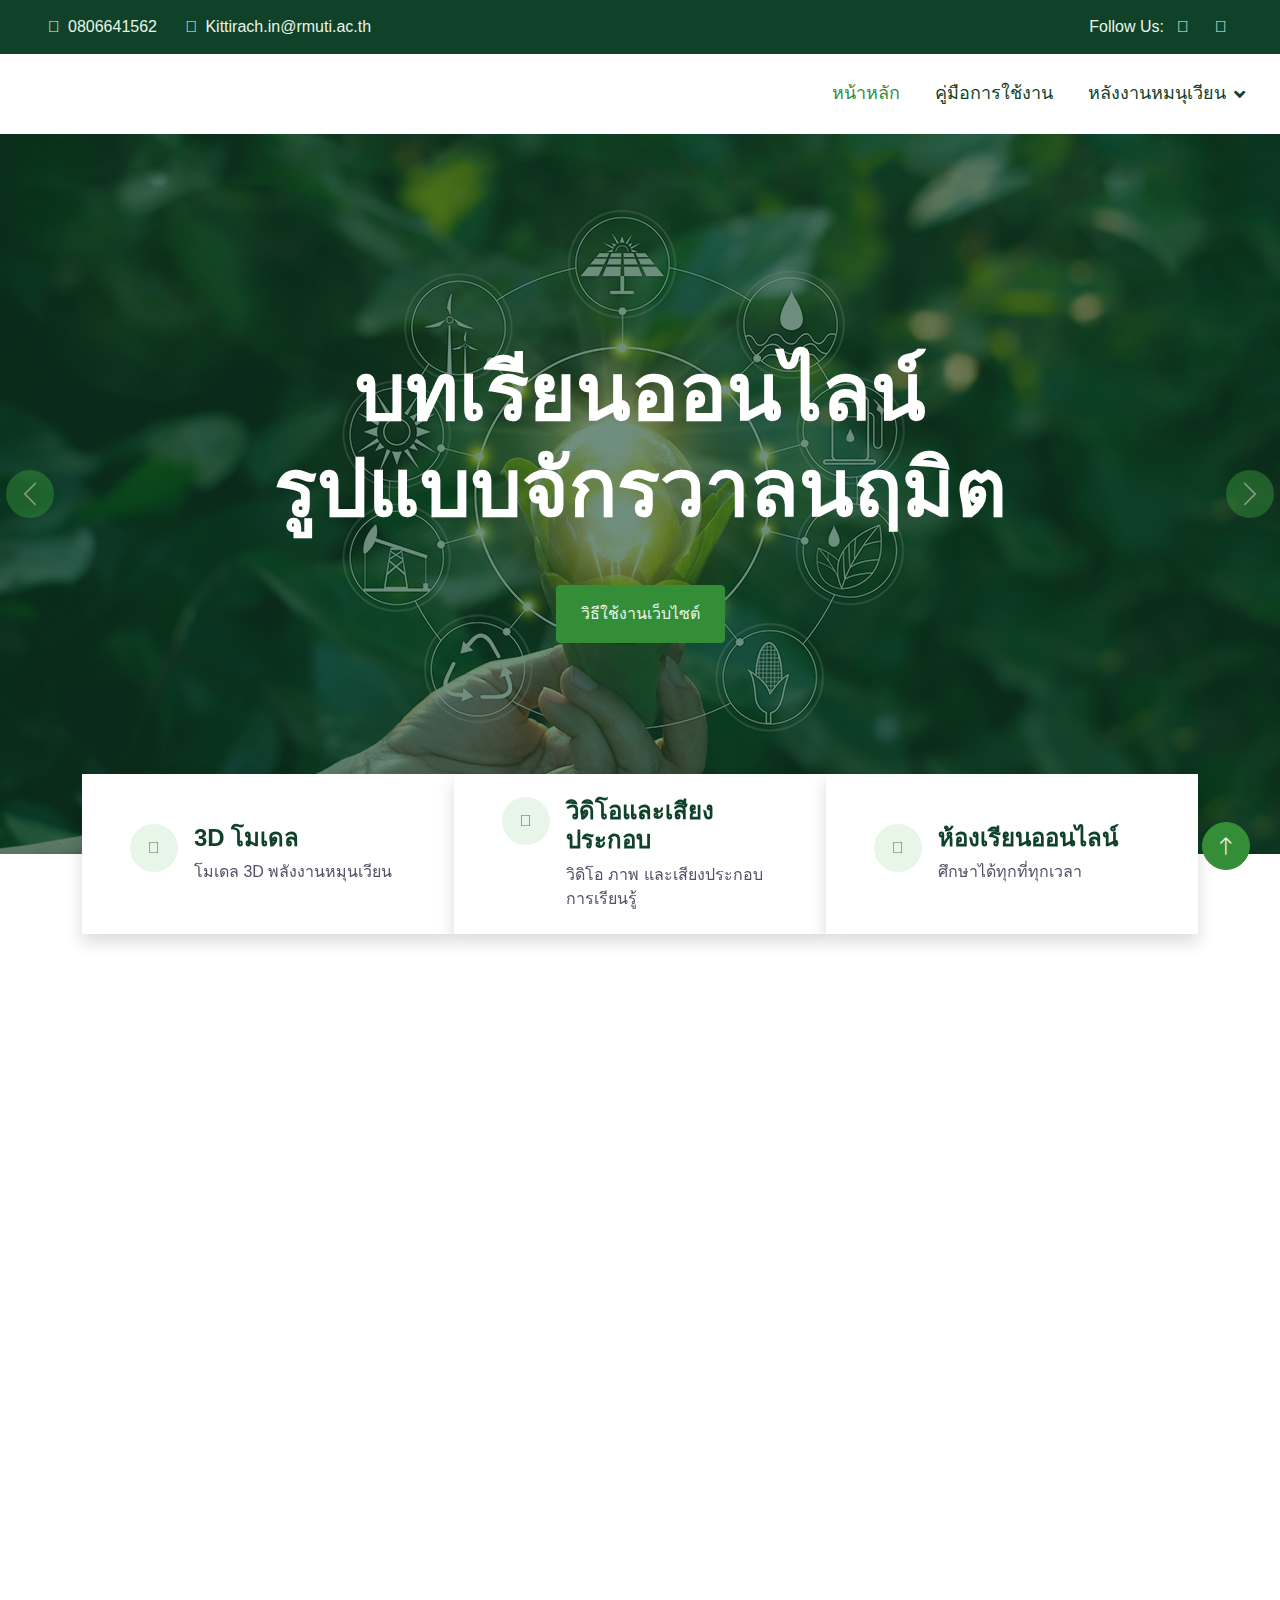
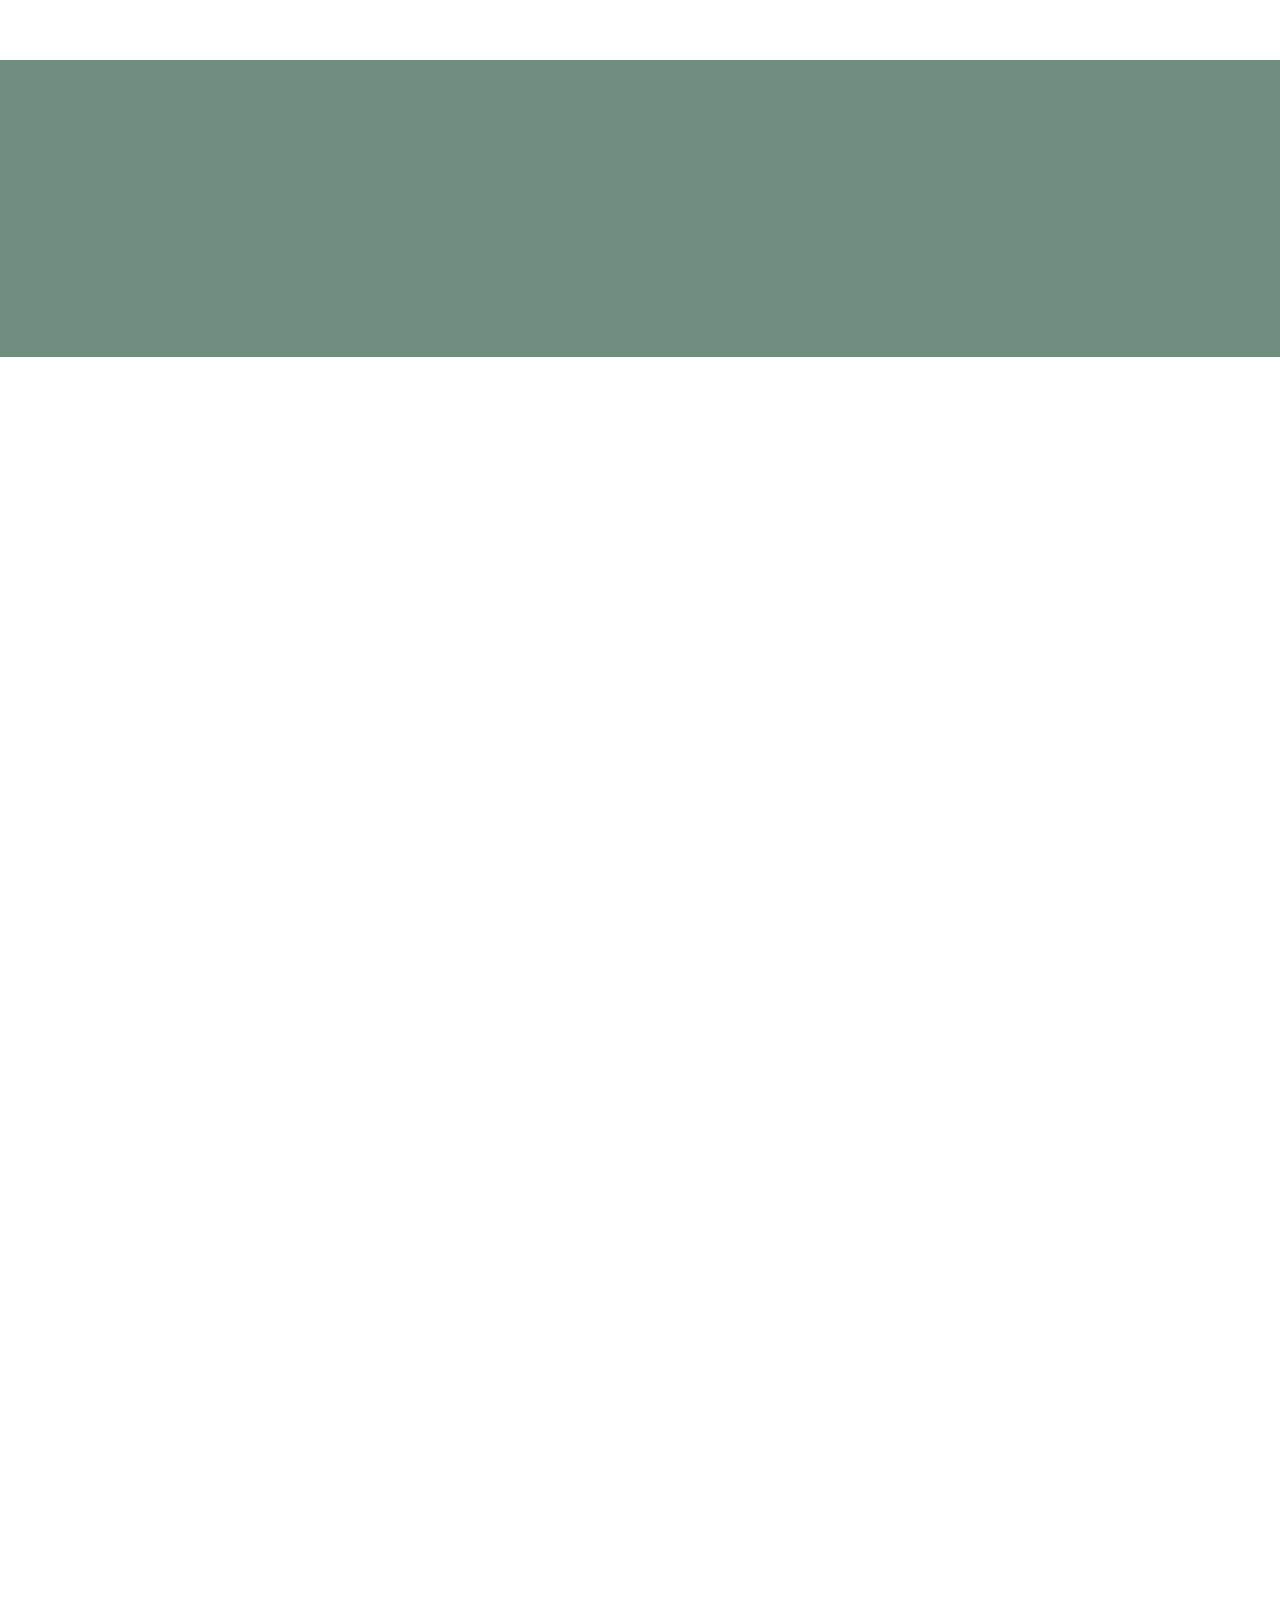
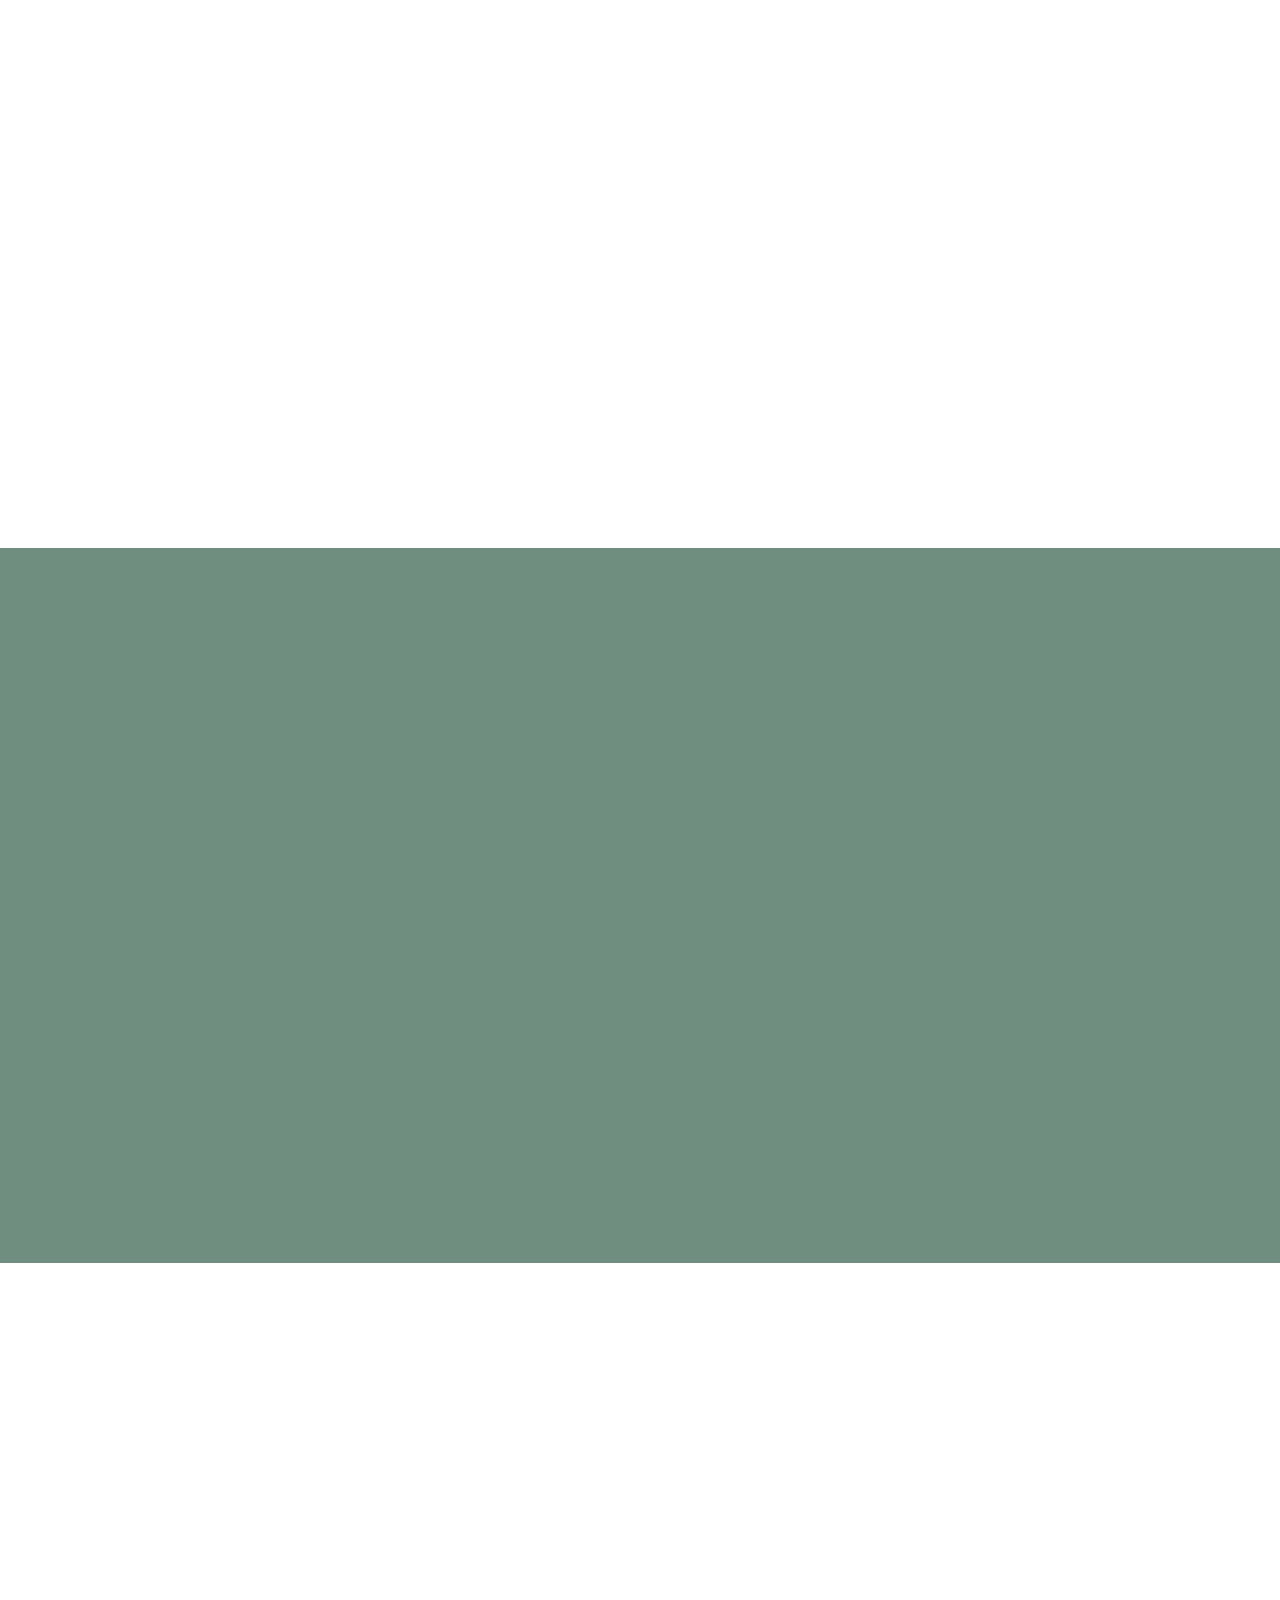
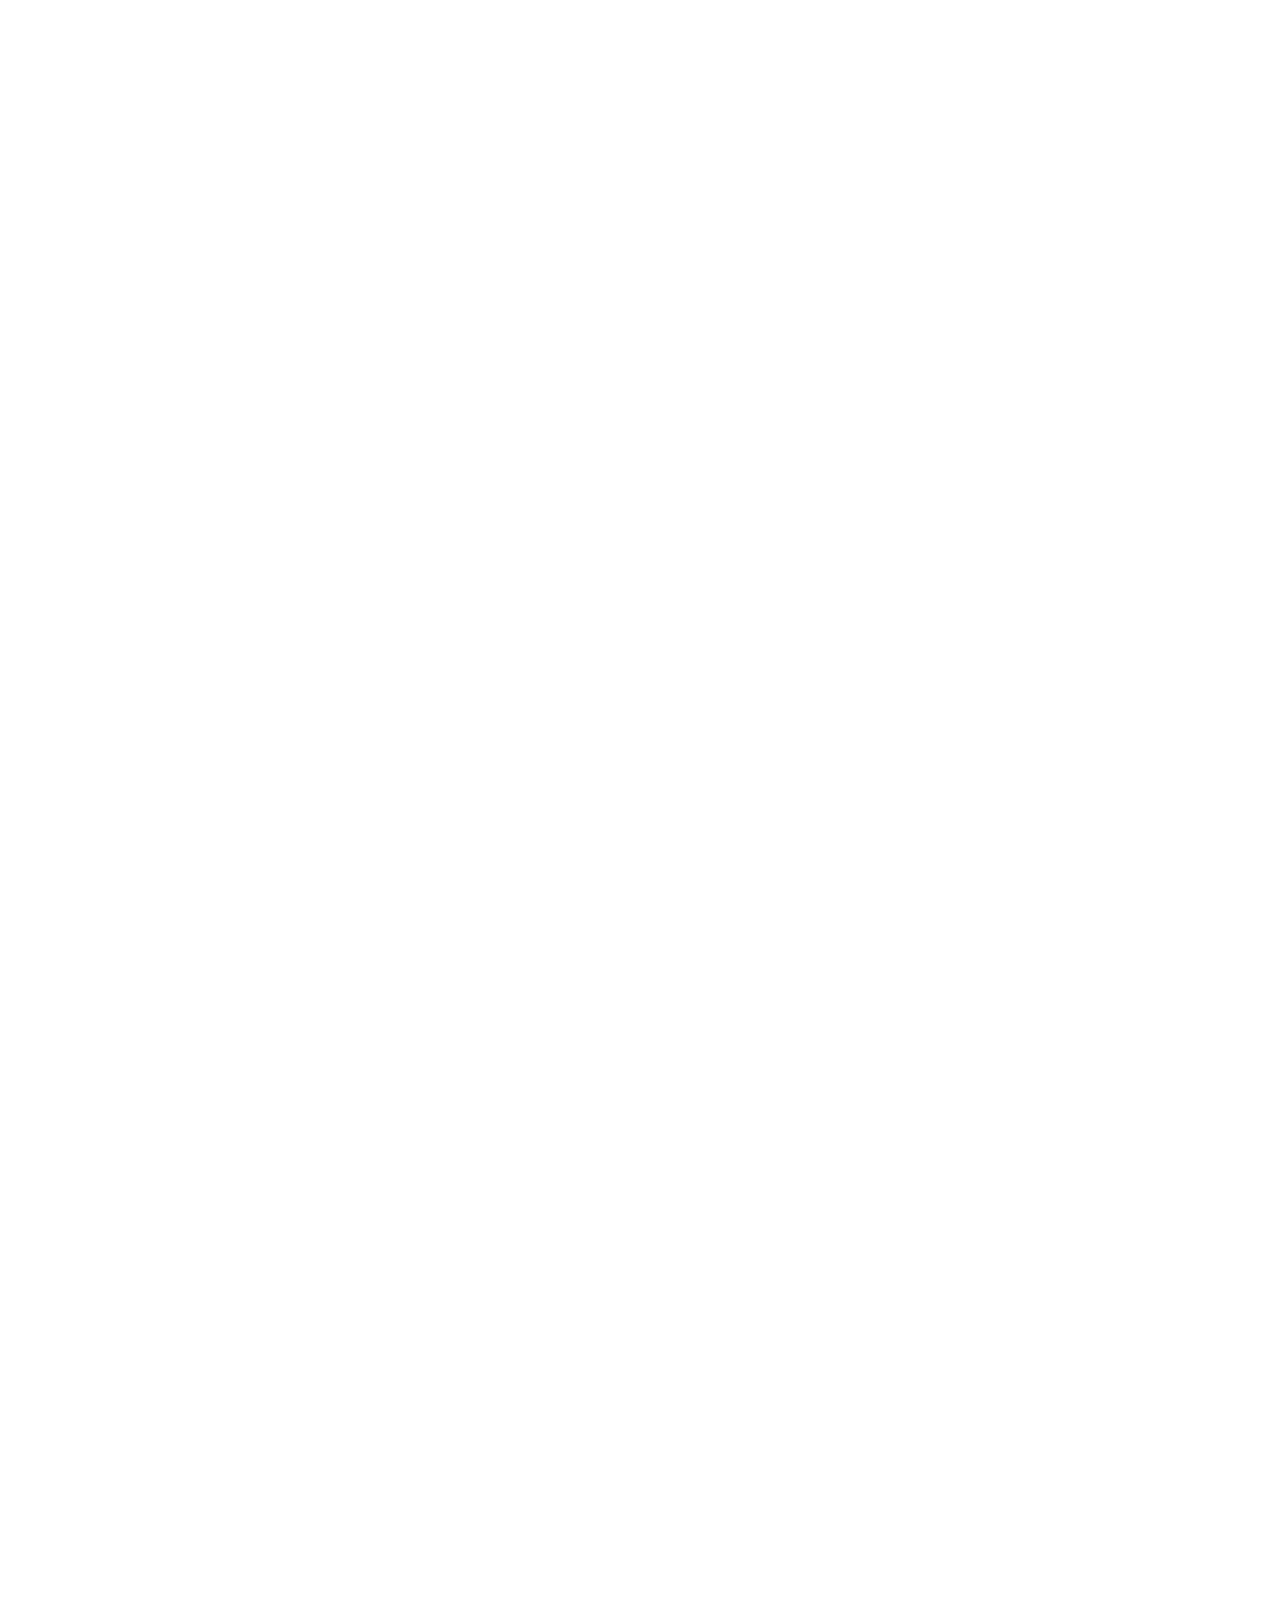
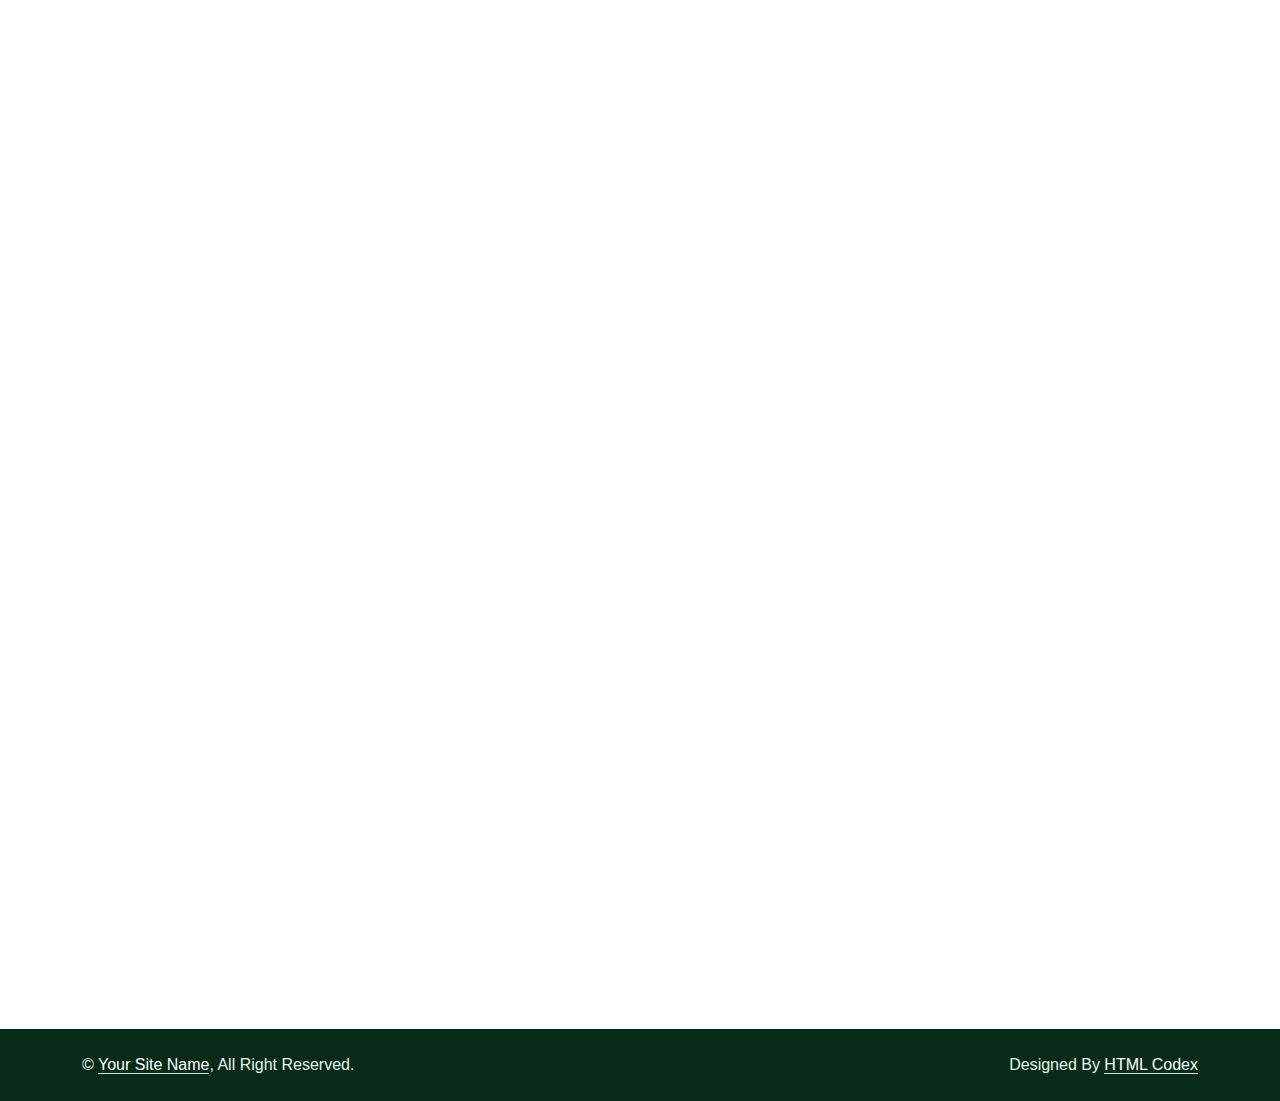
<file: index.html>
<!DOCTYPE html>
<html lang="en">

<head>
    <meta charset="utf-8">
    <title>เว็บไซต์บทเรียนออนไลน์</title>
    <meta content="width=device-width, initial-scale=1.0" name="viewport">
    <meta content="" name="keywords">
    <meta content="" name="description">

    <!-- Favicon -->
    <link href="img/favicon.ico" rel="icon">

    <!-- Google Web Fonts -->
    <link rel="preconnect" href="https://fonts.googleapis.com">
    <link rel="preconnect" href="https://fonts.gstatic.com" crossorigin>
    <link href="https://fonts.googleapis.com/css2?family=Jost:wght@500;600;700&family=Open+Sans:wght@400;500&display=swap" rel="stylesheet">  

    <!-- Icon Font Stylesheet -->
    <link href="https://cdnjs.cloudflare.com/ajax/libs/font-awesome/5.10.0/css/all.min.css" rel="stylesheet">
    <link href="https://cdn.jsdelivr.net/npm/bootstrap-icons@1.4.1/font/bootstrap-icons.css" rel="stylesheet">

    <!-- Libraries Stylesheet -->
    <link href="lib/animate/animate.min.css" rel="stylesheet">
    <link href="lib/owlcarousel/assets/owl.carousel.min.css" rel="stylesheet">
    <link href="lib/lightbox/css/lightbox.min.css" rel="stylesheet">

    <!-- Customized Bootstrap Stylesheet -->
    <link href="css/bootstrap.min.css" rel="stylesheet">

    <!-- Template Stylesheet -->
    <link href="css/style.css" rel="stylesheet">
</head>

<body>
    <!-- Spinner Start -->
    <div id="spinner" class="show bg-white position-fixed translate-middle w-100 vh-100 top-50 start-50 d-flex align-items-center justify-content-center">
        <div class="spinner-border text-primary" role="status" style="width: 3rem; height: 3rem;"></div>
    </div>
    <!-- Spinner End -->


    <!-- Topbar Start -->
    <div class="container-fluid bg-dark text-light px-0 py-2">
        <div class="row gx-0 d-none d-lg-flex">
            <div class="col-lg-7 px-5 text-start">
                <div class="h-100 d-inline-flex align-items-center me-4">
                    <span class="fa fa-phone-alt me-2"></span>
                    <span>0806641562</span>
                </div>
                <div class="h-100 d-inline-flex align-items-center">
                    <span class="far fa-envelope me-2"></span>
                    <span>Kittirach.in@rmuti.ac.th</span>
                </div>
            </div>
            <div class="col-lg-5 px-5 text-end">
                <div class="h-100 d-inline-flex align-items-center mx-n2">
                    <span>Follow Us:</span>
                    <a class="btn btn-link text-light" href=""><i class="fab fa-facebook-f"></i></a>
                    
                    
                    <a class="btn btn-link text-light" href=""><i class="fab fa-instagram"></i></a>
                </div>
            </div>
        </div>
    </div>
    <!-- Topbar End -->


    <!-- Navbar Start -->
    <nav class="navbar navbar-expand-lg bg-white navbar-light sticky-top p-0">
        <a href="index.html" class="navbar-brand d-flex align-items-center px-4 px-lg-5">
            <h1 class="m-0"></h1>
        </a>
        <button type="button" class="navbar-toggler me-4" data-bs-toggle="collapse" data-bs-target="#navbarCollapse">
            <span class="navbar-toggler-icon"></span>
        </button>
        <div class="collapse navbar-collapse" id="navbarCollapse">
            <div class="navbar-nav ms-auto p-4 p-lg-0">
                <a href="index.html" class="nav-item nav-link active">หน้าหลัก</a>
                <a href="about.html" class="nav-item nav-link">คู่มือการใช้งาน</a>

                <div class="nav-item dropdown">
                    <a href="#" class="nav-link dropdown-toggle" data-bs-toggle="dropdown">หลังงานหมนุเวียน</a>
                    <div class="dropdown-menu bg-light m-0">
                        <a href="feature.html" class="dropdown-item">พลังงานน้ำ</a>
                        <a href="quote.html" class="dropdown-item">พลังงานลม</a>
                        <a href="team.html" class="dropdown-item">พลังงานแสงอาทิตย์</a>
                        <a href="testimonial.html" class="dropdown-item">พลังงานความร้อนใต้พิภพ</a>
                        <a href="404.html" class="dropdown-item">พลังงานชีวมวล</a>
                    </div>
                </div>
                
            </div>
           
        </div>
    </nav>
    <!-- Navbar End -->


    <!-- Carousel Start -->
    <div class="container-fluid p-0 wow fadeIn" data-wow-delay="0.1s">
        <div id="header-carousel" class="carousel slide" data-bs-ride="carousel">
            <div class="carousel-inner">
                <div class="carousel-item active">
                    <img class="w-100" src="img/h1.jpg" alt="Image">
                    <div class="carousel-caption">
                        <div class="container">
                            <div class="row justify-content-center">
                                <div class="col-lg-8">
                                    <h1 class="display-1 text-white mb-5 animated slideInDown">บทเรียนออนไลน์<br>
                                        รูปแบบจักรวาลนฤมิต</h1>
                                    <a href="" class="btn btn-primary py-sm-3 px-sm-4">วิธีใช้งานเว็บไซต์</a>
                                </div>
                            </div>
                        </div>
                    </div>
                </div>
                <div class="carousel-item">
                    <img class="w-100" src="img/h2.jpg" alt="Image">
                    <div class="carousel-caption">
                        <div class="container">
                            <div class="row justify-content-center">
                                <div class="col-lg-7">
                                    <h1 class="display-1 text-white mb-5 animated slideInDown">รายวิชาพลังงาน ทรัพยากรและสิ่งแวดล้อม</h1>
                                    <a href="" class="btn btn-primary py-sm-3 px-sm-4">วิธีใช้งานเว็บไซต์</a>
                                </div>
                            </div>
                        </div>
                    </div>
                </div>
            </div>
            <button class="carousel-control-prev" type="button" data-bs-target="#header-carousel"
                data-bs-slide="prev">
                <span class="carousel-control-prev-icon" aria-hidden="true"></span>
                <span class="visually-hidden">Previous</span>
            </button>
            <button class="carousel-control-next" type="button" data-bs-target="#header-carousel"
                data-bs-slide="next">
                <span class="carousel-control-next-icon" aria-hidden="true"></span>
                <span class="visually-hidden">Next</span>
            </button>
        </div>
    </div>
    <!-- Carousel End -->


    <!-- Top Feature Start -->
    <div class="container-fluid top-feature py-5 pt-lg-0">
        <div class="container py-5 pt-lg-0">
            <div class="row gx-0">
                <div class="col-lg-4 wow fadeIn" data-wow-delay="0.1s">
                    <div class="bg-white shadow d-flex align-items-center h-100 px-5" style="min-height: 160px;">
                        <div class="d-flex">
                            <div class="flex-shrink-0 btn-lg-square rounded-circle bg-light">
                                <i class="fa fa-times text-primary"></i>
                            </div>
                            <div class="ps-3">
                                <h4>3D โมเดล</h4>
                                <span>โมเดล 3D พลังงานหมุนเวียน<br>
                                </span>
                            </div>
                        </div>
                    </div>
                </div>
                <div class="col-lg-4 wow fadeIn" data-wow-delay="0.3s">
                    <div class="bg-white shadow d-flex align-items-center h-100 px-5" style="min-height: 160px;">
                        <div class="d-flex">
                            <div class="flex-shrink-0 btn-lg-square rounded-circle bg-light">
                                <i class="fa fa-users text-primary"></i>
                            </div>
                            <div class="ps-3">
                                <h4>วิดิโอและเสียงประกอบ</h4>
                                <span>วิดิโอ ภาพ และเสียงประกอบการเรียนรู้</span>
                            </div>
                        </div>
                    </div>
                </div>
                <div class="col-lg-4 wow fadeIn" data-wow-delay="0.5s">
                    <div class="bg-white shadow d-flex align-items-center h-100 px-5" style="min-height: 160px;">
                        <div class="d-flex">
                            <div class="flex-shrink-0 btn-lg-square rounded-circle bg-light">
                                <i class="fa fa-phone text-primary"></i>
                            </div>
                            <div class="ps-3">
                                <h4>ห้องเรียนออนไลน์</h4>
                                <span>ศึกษาได้ทุกที่ทุกเวลา</span>
                            </div>
                        </div>
                    </div>
                </div>
            </div>
        </div>
    </div>
    <!-- Top Feature End -->


    <!-- About Start -->
    <div class="container-xxl py-5">
        <div class="container">
            <div class="row g-5 align-items-end">
                <div class="col-lg-3 col-md-5 wow fadeInUp" data-wow-delay="0.1s">
                    <img class="img-fluid rounded" data-wow-delay="0.1s" src="img/about.jpg">
                </div>
                <div class="col-lg-6 col-md-7 wow fadeInUp" data-wow-delay="0.3s">
                    <h1 class="display-1 text-primary mb-0">25</h1>
                    <p class="text-primary mb-4">Year of Experience</p>
                    <h1 class="display-5 mb-4">We Make Your Home Like A Garden</h1>
                    <p class="mb-4">Tempor erat elitr rebum at clita. Diam dolor diam ipsum sit. Aliqu diam amet diam et eos. Clita erat ipsum et lorem et sit, sed stet lorem sit clita duo justo magna dolore erat amet</p>
                    <a class="btn btn-primary py-3 px-4" href="">Explore More</a>
                </div>
                <div class="col-lg-3 col-md-12 wow fadeInUp" data-wow-delay="0.5s">
                    <div class="row g-5">
                        <div class="col-12 col-sm-6 col-lg-12">
                            <div class="border-start ps-4">
                                <i class="fa fa-award fa-3x text-primary mb-3"></i>
                                <h4 class="mb-3">Award Winning</h4>
                                <span>Clita erat ipsum et lorem et sit, sed stet lorem sit clita duo justo magna</span>
                            </div>
                        </div>
                        <div class="col-12 col-sm-6 col-lg-12">
                            <div class="border-start ps-4">
                                <i class="fa fa-users fa-3x text-primary mb-3"></i>
                                <h4 class="mb-3">Dedicated Team</h4>
                                <span>Clita erat ipsum et lorem et sit, sed stet lorem sit clita duo justo magna</span>
                            </div>
                        </div>
                    </div>
                </div>
            </div>
        </div>
    </div>
    <!-- About End -->


    <!-- Facts Start -->
    <div class="container-fluid facts my-5 py-5" data-parallax="scroll" data-image-src="img/carousel-1.jpg">
        <div class="container py-5">
            <div class="row g-5">
                <div class="col-sm-6 col-lg-3 text-center wow fadeIn" data-wow-delay="0.1s">
                    <h1 class="display-4 text-white" data-toggle="counter-up">1234</h1>
                    <span class="fs-5 fw-semi-bold text-light">Happy Clients</span>
                </div>
                <div class="col-sm-6 col-lg-3 text-center wow fadeIn" data-wow-delay="0.3s">
                    <h1 class="display-4 text-white" data-toggle="counter-up">1234</h1>
                    <span class="fs-5 fw-semi-bold text-light">Garden Complated</span>
                </div>
                <div class="col-sm-6 col-lg-3 text-center wow fadeIn" data-wow-delay="0.5s">
                    <h1 class="display-4 text-white" data-toggle="counter-up">1234</h1>
                    <span class="fs-5 fw-semi-bold text-light">Dedicated Staff</span>
                </div>
                <div class="col-sm-6 col-lg-3 text-center wow fadeIn" data-wow-delay="0.7s">
                    <h1 class="display-4 text-white" data-toggle="counter-up">1234</h1>
                    <span class="fs-5 fw-semi-bold text-light">Awards Achieved</span>
                </div>
            </div>
        </div>
    </div>
    <!-- Facts End -->


    <!-- Features Start -->
    <div class="container-xxl py-5">
        <div class="container">
            <div class="row g-5 align-items-center">
                <div class="col-lg-6 wow fadeInUp" data-wow-delay="0.1s">
                    <p class="fs-5 fw-bold text-primary">Why Choosing Us!</p>
                    <h1 class="display-5 mb-4">Few Reasons Why People Choosing Us!</h1>
                    <p class="mb-4">Tempor erat elitr rebum at clita. Diam dolor diam ipsum sit. Aliqu diam amet diam et eos. Clita erat ipsum et lorem et sit, sed stet lorem sit clita duo justo magna dolore erat amet</p>
                    <a class="btn btn-primary py-3 px-4" href="">Explore More</a>
                </div>
                <div class="col-lg-6">
                    <div class="row g-4 align-items-center">
                        <div class="col-md-6">
                            <div class="row g-4">
                                <div class="col-12 wow fadeIn" data-wow-delay="0.3s">
                                    <div class="text-center rounded py-5 px-4" style="box-shadow: 0 0 45px rgba(0,0,0,.08);">
                                        <div class="btn-square bg-light rounded-circle mx-auto mb-4" style="width: 90px; height: 90px;">
                                            <i class="fa fa-check fa-3x text-primary"></i>
                                        </div>
                                        <h4 class="mb-0">100% Satisfaction</h4>
                                    </div>
                                </div>
                                <div class="col-12 wow fadeIn" data-wow-delay="0.5s">
                                    <div class="text-center rounded py-5 px-4" style="box-shadow: 0 0 45px rgba(0,0,0,.08);">
                                        <div class="btn-square bg-light rounded-circle mx-auto mb-4" style="width: 90px; height: 90px;">
                                            <i class="fa fa-users fa-3x text-primary"></i>
                                        </div>
                                        <h4 class="mb-0">Dedicated Team</h4>
                                    </div>
                                </div>
                            </div>
                        </div>
                        <div class="col-md-6 wow fadeIn" data-wow-delay="0.7s">
                            <div class="text-center rounded py-5 px-4" style="box-shadow: 0 0 45px rgba(0,0,0,.08);">
                                <div class="btn-square bg-light rounded-circle mx-auto mb-4" style="width: 90px; height: 90px;">
                                    <i class="fa fa-tools fa-3x text-primary"></i>
                                </div>
                                <h4 class="mb-0">Modern Equipment</h4>
                            </div>
                        </div>
                    </div>
                </div>
            </div>
        </div>
    </div>
    <!-- Features End -->


    <!-- Service Start -->
    <div class="container-xxl py-5">
        <div class="container">
            <div class="text-center mx-auto wow fadeInUp" data-wow-delay="0.1s" style="max-width: 500px;">
                <p class="fs-5 fw-bold text-primary">Our Services</p>
                <h1 class="display-5 mb-5">Services That We Offer For You</h1>
            </div>
            <div class="row g-4">
                <div class="col-lg-4 col-md-6 wow fadeInUp" data-wow-delay="0.1s">
                    <div class="service-item rounded d-flex h-100">
                        <div class="service-img rounded">
                            <img class="img-fluid" src="img/service-1.jpg" alt="">
                        </div>
                        <div class="service-text rounded p-5">
                            <div class="btn-square rounded-circle mx-auto mb-3">
                                <img class="img-fluid" src="img/icon/icon-3.png" alt="Icon">
                            </div>
                            <h4 class="mb-3">Landscaping</h4>
                            <p class="mb-4">Erat ipsum justo amet duo et elitr dolor, est duo duo eos lorem sed diam stet diam sed stet.</p>
                            <a class="btn btn-sm" href=""><i class="fa fa-plus text-primary me-2"></i>Read More</a>
                        </div>
                    </div>
                </div>
                <div class="col-lg-4 col-md-6 wow fadeInUp" data-wow-delay="0.3s">
                    <div class="service-item rounded d-flex h-100">
                        <div class="service-img rounded">
                            <img class="img-fluid" src="img/service-2.jpg" alt="">
                        </div>
                        <div class="service-text rounded p-5">
                            <div class="btn-square rounded-circle mx-auto mb-3">
                                <img class="img-fluid" src="img/icon/icon-6.png" alt="Icon">
                            </div>
                            <h4 class="mb-3">Pruning plants</h4>
                            <p class="mb-4">Erat ipsum justo amet duo et elitr dolor, est duo duo eos lorem sed diam stet diam sed stet.</p>
                            <a class="btn btn-sm" href=""><i class="fa fa-plus text-primary me-2"></i>Read More</a>
                        </div>
                    </div>
                </div>
                <div class="col-lg-4 col-md-6 wow fadeInUp" data-wow-delay="0.5s">
                    <div class="service-item rounded d-flex h-100">
                        <div class="service-img rounded">
                            <img class="img-fluid" src="img/service-3.jpg" alt="">
                        </div>
                        <div class="service-text rounded p-5">
                            <div class="btn-square rounded-circle mx-auto mb-3">
                                <img class="img-fluid" src="img/icon/icon-5.png" alt="Icon">
                            </div>
                            <h4 class="mb-3">Irrigation & Drainage</h4>
                            <p class="mb-4">Erat ipsum justo amet duo et elitr dolor, est duo duo eos lorem sed diam stet diam sed stet.</p>
                            <a class="btn btn-sm" href=""><i class="fa fa-plus text-primary me-2"></i>Read More</a>
                        </div>
                    </div>
                </div>
                <div class="col-lg-4 col-md-6 wow fadeInUp" data-wow-delay="0.1s">
                    <div class="service-item rounded d-flex h-100">
                        <div class="service-img rounded">
                            <img class="img-fluid" src="img/service-4.jpg" alt="">
                        </div>
                        <div class="service-text rounded p-5">
                            <div class="btn-square rounded-circle mx-auto mb-3">
                                <img class="img-fluid" src="img/icon/icon-4.png" alt="Icon">
                            </div>
                            <h4 class="mb-3">Garden Maintenance </h4>
                            <p class="mb-4">Erat ipsum justo amet duo et elitr dolor, est duo duo eos lorem sed diam stet diam sed stet.</p>
                            <a class="btn btn-sm" href=""><i class="fa fa-plus text-primary me-2"></i>Read More</a>
                        </div>
                    </div>
                </div>
                <div class="col-lg-4 col-md-6 wow fadeInUp" data-wow-delay="0.3s">
                    <div class="service-item rounded d-flex h-100">
                        <div class="service-img rounded">
                            <img class="img-fluid" src="img/service-5.jpg" alt="">
                        </div>
                        <div class="service-text rounded p-5">
                            <div class="btn-square rounded-circle mx-auto mb-3">
                                <img class="img-fluid" src="img/icon/icon-8.png" alt="Icon">
                            </div>
                            <h4 class="mb-3">Green Technology</h4>
                            <p class="mb-4">Erat ipsum justo amet duo et elitr dolor, est duo duo eos lorem sed diam stet diam sed stet.</p>
                            <a class="btn btn-sm" href=""><i class="fa fa-plus text-primary me-2"></i>Read More</a>
                        </div>
                    </div>
                </div>
                <div class="col-lg-4 col-md-6 wow fadeInUp" data-wow-delay="0.5s">
                    <div class="service-item rounded d-flex h-100">
                        <div class="service-img rounded">
                            <img class="img-fluid" src="img/service-6.jpg" alt="">
                        </div>
                        <div class="service-text rounded p-5">
                            <div class="btn-square rounded-circle mx-auto mb-3">
                                <img class="img-fluid" src="img/icon/icon-2.png" alt="Icon">
                            </div>
                            <h4 class="mb-3">Urban Gardening</h4>
                            <p class="mb-4">Erat ipsum justo amet duo et elitr dolor, est duo duo eos lorem sed diam stet diam sed stet.</p>
                            <a class="btn btn-sm" href=""><i class="fa fa-plus text-primary me-2"></i>Read More</a>
                        </div>
                    </div>
                </div>
            </div>
        </div>
    </div>
    <!-- Service End -->


    <!-- Quote Start -->
    <div class="container-fluid quote my-5 py-5" data-parallax="scroll" data-image-src="img/carousel-2.jpg">
        <div class="container py-5">
            <div class="row justify-content-center">
                <div class="col-lg-7">
                    <div class="bg-white rounded p-4 p-sm-5 wow fadeIn" data-wow-delay="0.5s">
                        <h1 class="display-5 text-center mb-5">Get A Free Quote</h1>
                        <div class="row g-3">
                            <div class="col-sm-6">
                                <div class="form-floating">
                                    <input type="text" class="form-control bg-light border-0" id="gname" placeholder="Gurdian Name">
                                    <label for="gname">Your Name</label>
                                </div>
                            </div>
                            <div class="col-sm-6">
                                <div class="form-floating">
                                    <input type="email" class="form-control bg-light border-0" id="gmail" placeholder="Gurdian Email">
                                    <label for="gmail">Your Email</label>
                                </div>
                            </div>
                            <div class="col-sm-6">
                                <div class="form-floating">
                                    <input type="text" class="form-control bg-light border-0" id="cname" placeholder="Child Name">
                                    <label for="cname">Your Mobile</label>
                                </div>
                            </div>
                            <div class="col-sm-6">
                                <div class="form-floating">
                                    <input type="text" class="form-control bg-light border-0" id="cage" placeholder="Child Age">
                                    <label for="cage">Service Type</label>
                                </div>
                            </div>
                            <div class="col-12">
                                <div class="form-floating">
                                    <textarea class="form-control bg-light border-0" placeholder="Leave a message here" id="message" style="height: 100px"></textarea>
                                    <label for="message">Message</label>
                                </div>
                            </div>
                            <div class="col-12 text-center">
                                <button class="btn btn-primary py-3 px-4" type="submit">Submit Now</button>
                            </div>
                        </div>
                    </div>
                </div>
            </div>
        </div>
    </div>
    <!-- Quote End -->


    <!-- Projects Start -->
    <div class="container-xxl py-5">
        <div class="container">
            <div class="text-center mx-auto wow fadeInUp" data-wow-delay="0.1s" style="max-width: 500px;">
                <p class="fs-5 fw-bold text-primary">Our Projects</p>
                <h1 class="display-5 mb-5">Some Of Our Wonderful Projects</h1>
            </div>
            <div class="row wow fadeInUp" data-wow-delay="0.3s">
                <div class="col-12 text-center">
                    <ul class="list-inline rounded mb-5" id="portfolio-flters">
                        <li class="mx-2 active" data-filter="*">All</li>
                        <li class="mx-2" data-filter=".first">Complete Projects</li>
                        <li class="mx-2" data-filter=".second">Ongoing Projects</li>
                    </ul>
                </div>
            </div>
            <div class="row g-4 portfolio-container">
                <div class="col-lg-4 col-md-6 portfolio-item first wow fadeInUp" data-wow-delay="0.1s">
                    <div class="portfolio-inner rounded">
                        <img class="img-fluid" src="img/service-1.jpg" alt="">
                        <div class="portfolio-text">
                            <h4 class="text-white mb-4">Landscaping</h4>
                            <div class="d-flex">
                                <a class="btn btn-lg-square rounded-circle mx-2" href="img/service-1.jpg" data-lightbox="portfolio"><i class="fa fa-eye"></i></a>
                                <a class="btn btn-lg-square rounded-circle mx-2" href=""><i class="fa fa-link"></i></a>
                            </div>
                        </div>
                    </div>
                </div>
                <div class="col-lg-4 col-md-6 portfolio-item second wow fadeInUp" data-wow-delay="0.3s">
                    <div class="portfolio-inner rounded">
                        <img class="img-fluid" src="img/service-2.jpg" alt="">
                        <div class="portfolio-text">
                            <h4 class="text-white mb-4">Pruning plants</h4>
                            <div class="d-flex">
                                <a class="btn btn-lg-square rounded-circle mx-2" href="img/service-2.jpg" data-lightbox="portfolio"><i class="fa fa-eye"></i></a>
                                <a class="btn btn-lg-square rounded-circle mx-2" href=""><i class="fa fa-link"></i></a>
                            </div>
                        </div>
                    </div>
                </div>
                <div class="col-lg-4 col-md-6 portfolio-item first wow fadeInUp" data-wow-delay="0.5s">
                    <div class="portfolio-inner rounded">
                        <img class="img-fluid" src="img/service-3.jpg" alt="">
                        <div class="portfolio-text">
                            <h4 class="text-white mb-4">Irrigation & Drainage</h4>
                            <div class="d-flex">
                                <a class="btn btn-lg-square rounded-circle mx-2" href="img/service-3.jpg" data-lightbox="portfolio"><i class="fa fa-eye"></i></a>
                                <a class="btn btn-lg-square rounded-circle mx-2" href=""><i class="fa fa-link"></i></a>
                            </div>
                        </div>
                    </div>
                </div>
                <div class="col-lg-4 col-md-6 portfolio-item second wow fadeInUp" data-wow-delay="0.1s">
                    <div class="portfolio-inner rounded">
                        <img class="img-fluid" src="img/service-4.jpg" alt="">
                        <div class="portfolio-text">
                            <h4 class="text-white mb-4">Garden Maintenance</h4>
                            <div class="d-flex">
                                <a class="btn btn-lg-square rounded-circle mx-2" href="img/service-4.jpg" data-lightbox="portfolio"><i class="fa fa-eye"></i></a>
                                <a class="btn btn-lg-square rounded-circle mx-2" href=""><i class="fa fa-link"></i></a>
                            </div>
                        </div>
                    </div>
                </div>
                <div class="col-lg-4 col-md-6 portfolio-item first wow fadeInUp" data-wow-delay="0.3s">
                    <div class="portfolio-inner rounded">
                        <img class="img-fluid" src="img/service-5.jpg" alt="">
                        <div class="portfolio-text">
                            <h4 class="text-white mb-4">Green Technology</h4>
                            <div class="d-flex">
                                <a class="btn btn-lg-square rounded-circle mx-2" href="img/service-5.jpg" data-lightbox="portfolio"><i class="fa fa-eye"></i></a>
                                <a class="btn btn-lg-square rounded-circle mx-2" href=""><i class="fa fa-link"></i></a>
                            </div>
                        </div>
                    </div>
                </div>
                <div class="col-lg-4 col-md-6 portfolio-item second wow fadeInUp" data-wow-delay="0.5s">
                    <div class="portfolio-inner rounded">
                        <img class="img-fluid" src="img/service-6.jpg" alt="">
                        <div class="portfolio-text">
                            <h4 class="text-white mb-4">Urban Gardening</h4>
                            <div class="d-flex">
                                <a class="btn btn-lg-square rounded-circle mx-2" href="img/service-6.jpg" data-lightbox="portfolio"><i class="fa fa-eye"></i></a>
                                <a class="btn btn-lg-square rounded-circle mx-2" href=""><i class="fa fa-link"></i></a>
                            </div>
                        </div>
                    </div>
                </div>
            </div>
        </div>
    </div>
    <!-- Projects End -->


    <!-- Team Start -->
    <div class="container-xxl py-5">
        <div class="container">
            <div class="text-center mx-auto wow fadeInUp" data-wow-delay="0.1s" style="max-width: 500px;">
                <p class="fs-5 fw-bold text-primary">Our Team</p>
                <h1 class="display-5 mb-5">Dedicated & Experienced Team Members</h1>
            </div>
            <div class="row g-4">
                <div class="col-lg-4 col-md-6 wow fadeInUp" data-wow-delay="0.1s">
                    <div class="team-item rounded">
                        <img class="img-fluid" src="img/team-1.jpg" alt="">
                        <div class="team-text">
                            <h4 class="mb-0">Doris Jordan</h4>
                            <p class="text-primary">Landscape Designer</p>
                            <div class="team-social d-flex">
                                <a class="btn btn-square rounded-circle me-2" href=""><i class="fab fa-facebook-f"></i></a>
                                <a class="btn btn-square rounded-circle me-2" href=""><i class="fab fa-twitter"></i></a>
                                <a class="btn btn-square rounded-circle me-2" href=""><i class="fab fa-instagram"></i></a>
                            </div>
                        </div>
                    </div>
                </div>
                <div class="col-lg-4 col-md-6 wow fadeInUp" data-wow-delay="0.3s">
                    <div class="team-item rounded">
                        <img class="img-fluid" src="img/team-2.jpg" alt="">
                        <div class="team-text">
                            <h4 class="mb-0">Johnny Ramirez</h4>
                            <p class="text-primary">Garden Designer</p>
                            <div class="team-social d-flex">
                                <a class="btn btn-square rounded-circle me-2" href=""><i class="fab fa-facebook-f"></i></a>
                                <a class="btn btn-square rounded-circle me-2" href=""><i class="fab fa-twitter"></i></a>
                                <a class="btn btn-square rounded-circle me-2" href=""><i class="fab fa-instagram"></i></a>
                            </div>
                        </div>
                    </div>
                </div>
                <div class="col-lg-4 col-md-6 wow fadeInUp" data-wow-delay="0.5s">
                    <div class="team-item rounded">
                        <img class="img-fluid" src="img/team-3.jpg" alt="">
                        <div class="team-text">
                            <h4 class="mb-0">Diana Wagner</h4>
                            <p class="text-primary">Senior Gardener</p>
                            <div class="team-social d-flex">
                                <a class="btn btn-square rounded-circle me-2" href=""><i class="fab fa-facebook-f"></i></a>
                                <a class="btn btn-square rounded-circle me-2" href=""><i class="fab fa-twitter"></i></a>
                                <a class="btn btn-square rounded-circle me-2" href=""><i class="fab fa-instagram"></i></a>
                            </div>
                        </div>
                    </div>
                </div>
            </div>
        </div>
    </div>
    <!-- Team End -->


    <!-- Testimonial Start -->
    <div class="container-xxl py-5">
        <div class="container">
            <div class="row g-5">
                <div class="col-lg-5 wow fadeInUp" data-wow-delay="0.1s">
                    <p class="fs-5 fw-bold text-primary">Testimonial</p>
                    <h1 class="display-5 mb-5">What Our Clients Say About Us!</h1>
                    <p class="mb-4">Tempor erat elitr rebum at clita. Diam dolor diam ipsum sit. Aliqu diam amet diam et eos. Clita erat ipsum et lorem et sit sed stet lorem sit clita duo justo.</p>
                    <a class="btn btn-primary py-3 px-4" href="">See More</a>
                </div>
                <div class="col-lg-7 wow fadeInUp" data-wow-delay="0.5s">
                    <div class="owl-carousel testimonial-carousel">
                        <div class="testimonial-item">
                            <img class="img-fluid rounded mb-3" src="img/testimonial-1.jpg" alt="">
                            <p class="fs-5">Dolores sed duo clita tempor justo dolor et stet lorem kasd labore dolore lorem ipsum. At lorem lorem magna ut et, nonumy et labore et tempor diam tempor erat.</p>
                            <h4>Client Name</h4>
                            <span>Profession</span>
                        </div>
                        <div class="testimonial-item">
                            <img class="img-fluid rounded mb-3" src="img/testimonial-2.jpg" alt="">
                            <p class="fs-5">Dolores sed duo clita tempor justo dolor et stet lorem kasd labore dolore lorem ipsum. At lorem lorem magna ut et, nonumy et labore et tempor diam tempor erat.</p>
                            <h4>Client Name</h4>
                            <span>Profession</span>
                        </div>
                    </div>
                </div>
            </div>
        </div>
    </div>
    <!-- Testimonial End -->


 <!-- Footer Start -->
 <div class="container-fluid bg-dark text-light footer mt-5 py-5 wow fadeIn" data-wow-delay="0.1s">
    <div class="container py-5">
      <div class="row g-5">
        <div class="col-lg-3 col-md-6">
          <h4 class="text-white mb-4">มหาวิทยาลัยเทคโนโลยีราชมงคลอีสาน วิทยาเขตขอนแก่น </h4>
          <p class="mb-2"><i class="fa fa-map-marker-alt me-3"></i> 150 ถ. ศรีจันทร์ ในเมือง อำเภอเมืองขอนแก่น ขอนแก่น 40000</p>
          <p class="mb-2"><i class="fa fa-phone-alt me-3"></i>+012 345 67890</p>
          <p class="mb-2"><i class="fa fa-envelope me-3"></i>info@example.com</p>
          <div class="d-flex pt-2">
            <a class="btn btn-square btn-outline-light rounded-circle me-2" href=""><i
                class="fab fa-twitter"></i></a>
            <a class="btn btn-square btn-outline-light rounded-circle me-2" href=""><i
                class="fab fa-facebook-f"></i></a>
            <a class="btn btn-square btn-outline-light rounded-circle me-2" href=""><i
                class="fab fa-youtube"></i></a>
            <a class="btn btn-square btn-outline-light rounded-circle me-2" href=""><i
                class="fab fa-linkedin-in"></i></a>
          </div>
        </div>
       
        <div class="col-lg-3 col-md-6">
          <h4 class="text-white mb-4">เข้าถึงอย่างรวดเร็ว</h4>
          <a class="btn btn-link" href="">พลังงานน้ำ</a>
          <a class="btn btn-link" href="">พลังงานลม</a>
          <a class="btn btn-link" href="">พลังงานแสงอาทิตย์</a>
          <a class="btn btn-link" href="">พลังงานความร้อนใต้พิภพ</a>
          <a class="btn btn-link" href="">พลังงานชีวมวล</a>
        </div>
       
      </div>
    </div>
  </div>
  <!-- Footer End -->


    <!-- Copyright Start -->
    <div class="container-fluid copyright py-4">
        <div class="container">
            <div class="row">
                <div class="col-md-6 text-center text-md-start mb-3 mb-md-0">
                    &copy; <a class="border-bottom" href="#">Your Site Name</a>, All Right Reserved.
                </div>
                <div class="col-md-6 text-center text-md-end">
                    <!--/*** This template is free as long as you keep the footer author’s credit link/attribution link/backlink. If you'd like to use the template without the footer author’s credit link/attribution link/backlink, you can purchase the Credit Removal License from "https://htmlcodex.com/credit-removal". Thank you for your support. ***/-->
                    Designed By <a class="border-bottom" href="https://htmlcodex.com">HTML Codex</a>
                </div>
            </div>
        </div>
    </div>
    <!-- Copyright End -->


    <!-- Back to Top -->
    <a href="#" class="btn btn-lg btn-primary btn-lg-square rounded-circle back-to-top"><i class="bi bi-arrow-up"></i></a>


    <!-- JavaScript Libraries -->
    <script src="https://code.jquery.com/jquery-3.4.1.min.js"></script>
    <script src="https://cdn.jsdelivr.net/npm/bootstrap@5.0.0/dist/js/bootstrap.bundle.min.js"></script>
    <script src="lib/wow/wow.min.js"></script>
    <script src="lib/easing/easing.min.js"></script>
    <script src="lib/waypoints/waypoints.min.js"></script>
    <script src="lib/owlcarousel/owl.carousel.min.js"></script>
    <script src="lib/counterup/counterup.min.js"></script>
    <script src="lib/parallax/parallax.min.js"></script>
    <script src="lib/isotope/isotope.pkgd.min.js"></script>
    <script src="lib/lightbox/js/lightbox.min.js"></script>

    <!-- Template Javascript -->
    <script src="js/main.js"></script>
</body>

</html>
</file>
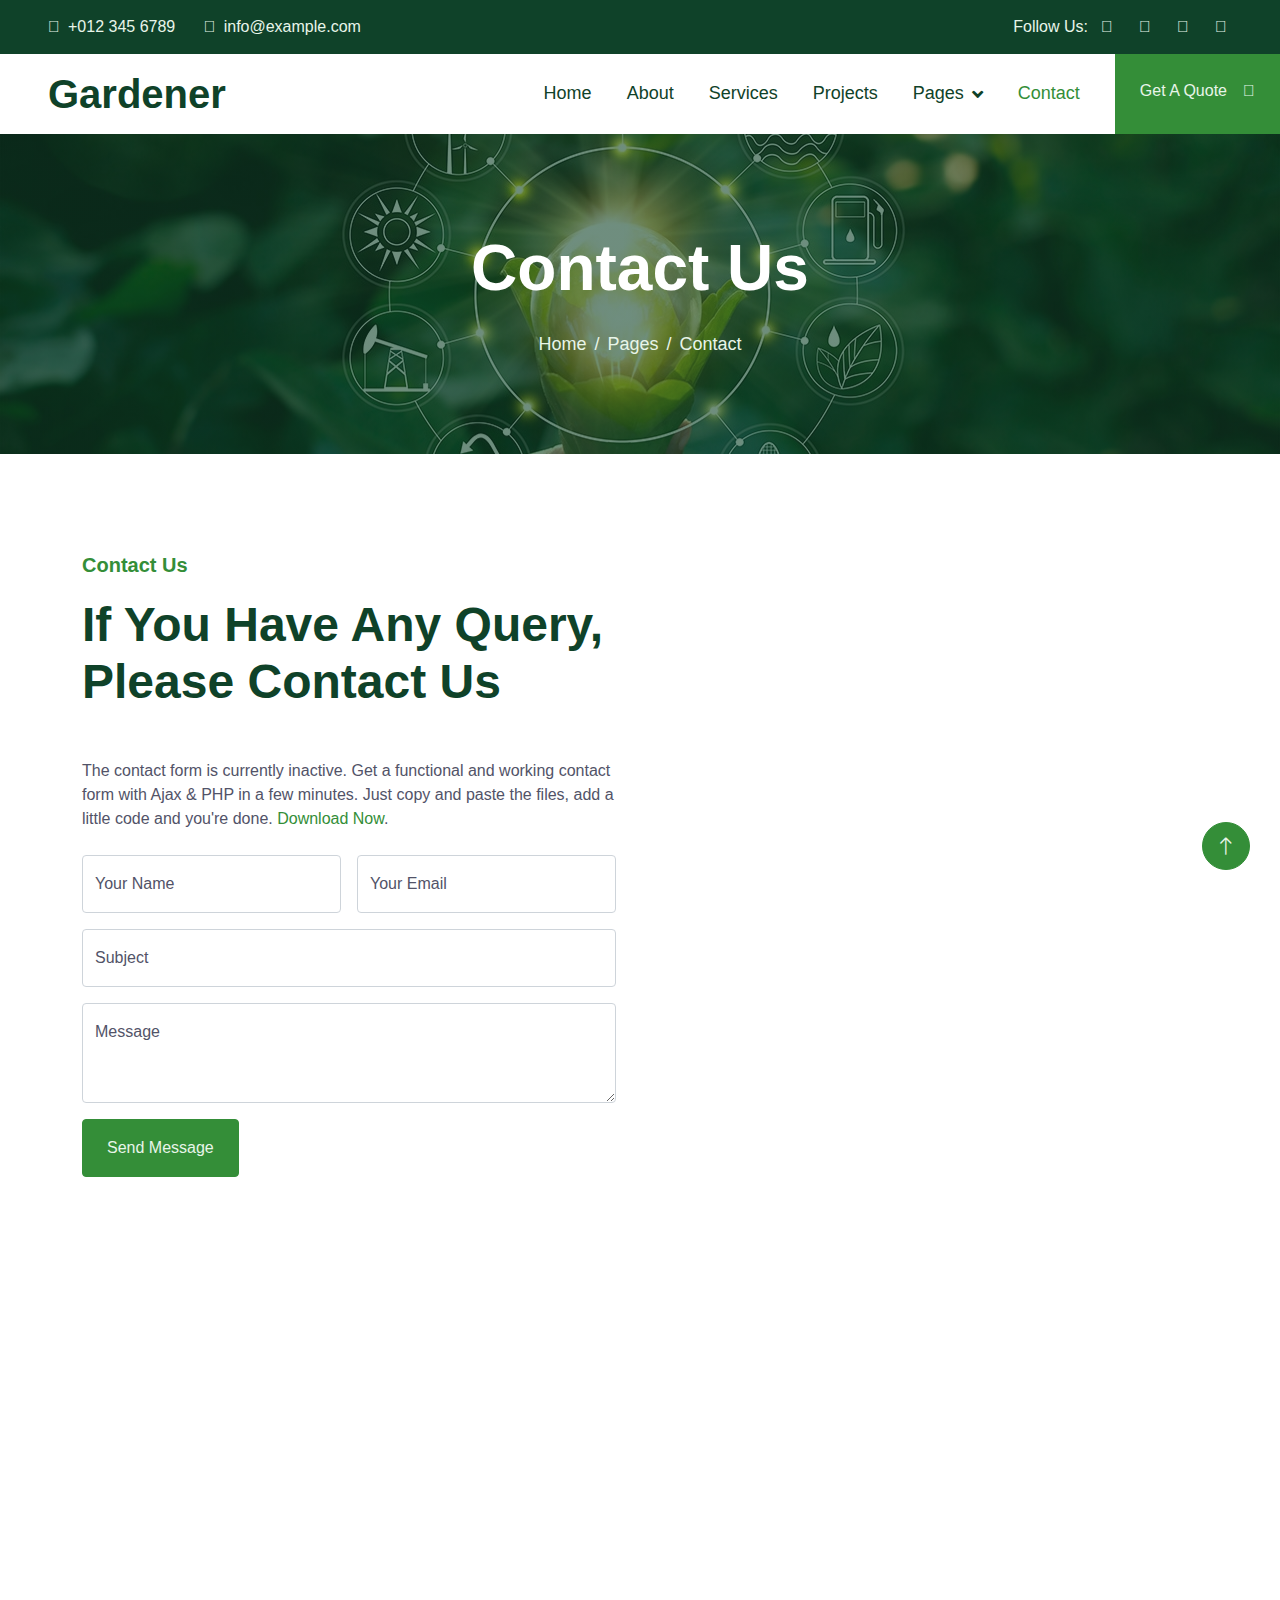
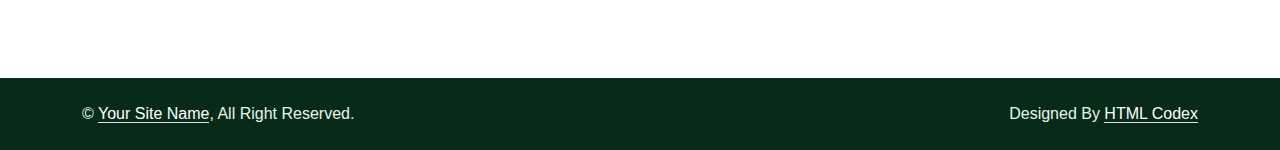
<file: contact.html>
<!DOCTYPE html>
<html lang="en">

<head>
    <meta charset="utf-8">
    <title>Gardener - Gardening Website Template</title>
    <meta content="width=device-width, initial-scale=1.0" name="viewport">
    <meta content="" name="keywords">
    <meta content="" name="description">

    <!-- Favicon -->
    <link href="img/favicon.ico" rel="icon">

    <!-- Google Web Fonts -->
    <link rel="preconnect" href="https://fonts.googleapis.com">
    <link rel="preconnect" href="https://fonts.gstatic.com" crossorigin>
    <link href="https://fonts.googleapis.com/css2?family=Jost:wght@500;600;700&family=Open+Sans:wght@400;500&display=swap" rel="stylesheet">  

    <!-- Icon Font Stylesheet -->
    <link href="https://cdnjs.cloudflare.com/ajax/libs/font-awesome/5.10.0/css/all.min.css" rel="stylesheet">
    <link href="https://cdn.jsdelivr.net/npm/bootstrap-icons@1.4.1/font/bootstrap-icons.css" rel="stylesheet">

    <!-- Libraries Stylesheet -->
    <link href="lib/animate/animate.min.css" rel="stylesheet">
    <link href="lib/owlcarousel/assets/owl.carousel.min.css" rel="stylesheet">
    <link href="lib/lightbox/css/lightbox.min.css" rel="stylesheet">

    <!-- Customized Bootstrap Stylesheet -->
    <link href="css/bootstrap.min.css" rel="stylesheet">

    <!-- Template Stylesheet -->
    <link href="css/style.css" rel="stylesheet">
</head>

<body>
    <!-- Spinner Start -->
    <div id="spinner" class="show bg-white position-fixed translate-middle w-100 vh-100 top-50 start-50 d-flex align-items-center justify-content-center">
        <div class="spinner-border text-primary" role="status" style="width: 3rem; height: 3rem;"></div>
    </div>
    <!-- Spinner End -->


    <!-- Topbar Start -->
    <div class="container-fluid bg-dark text-light px-0 py-2">
        <div class="row gx-0 d-none d-lg-flex">
            <div class="col-lg-7 px-5 text-start">
                <div class="h-100 d-inline-flex align-items-center me-4">
                    <span class="fa fa-phone-alt me-2"></span>
                    <span>+012 345 6789</span>
                </div>
                <div class="h-100 d-inline-flex align-items-center">
                    <span class="far fa-envelope me-2"></span>
                    <span>info@example.com</span>
                </div>
            </div>
            <div class="col-lg-5 px-5 text-end">
                <div class="h-100 d-inline-flex align-items-center mx-n2">
                    <span>Follow Us:</span>
                    <a class="btn btn-link text-light" href=""><i class="fab fa-facebook-f"></i></a>
                    <a class="btn btn-link text-light" href=""><i class="fab fa-twitter"></i></a>
                    <a class="btn btn-link text-light" href=""><i class="fab fa-linkedin-in"></i></a>
                    <a class="btn btn-link text-light" href=""><i class="fab fa-instagram"></i></a>
                </div>
            </div>
        </div>
    </div>
    <!-- Topbar End -->


    <!-- Navbar Start -->
    <nav class="navbar navbar-expand-lg bg-white navbar-light sticky-top p-0">
        <a href="index.html" class="navbar-brand d-flex align-items-center px-4 px-lg-5">
            <h1 class="m-0">Gardener</h1>
        </a>
        <button type="button" class="navbar-toggler me-4" data-bs-toggle="collapse" data-bs-target="#navbarCollapse">
            <span class="navbar-toggler-icon"></span>
        </button>
        <div class="collapse navbar-collapse" id="navbarCollapse">
            <div class="navbar-nav ms-auto p-4 p-lg-0">
                <a href="index.html" class="nav-item nav-link">Home</a>
                <a href="about.html" class="nav-item nav-link">About</a>
                <a href="service.html" class="nav-item nav-link">Services</a>
                <a href="project.html" class="nav-item nav-link">Projects</a>
                <div class="nav-item dropdown">
                    <a href="#" class="nav-link dropdown-toggle" data-bs-toggle="dropdown">Pages</a>
                    <div class="dropdown-menu bg-light m-0">
                        <a href="feature.html" class="dropdown-item">Features</a>
                        <a href="quote.html" class="dropdown-item">Free Quote</a>
                        <a href="team.html" class="dropdown-item">Our Team</a>
                        <a href="testimonial.html" class="dropdown-item">Testimonial</a>
                        <a href="404.html" class="dropdown-item">404 Page</a>
                    </div>
                </div>
                <a href="contact.html" class="nav-item nav-link active">Contact</a>
            </div>
            <a href="" class="btn btn-primary py-4 px-lg-4 rounded-0 d-none d-lg-block">Get A Quote<i class="fa fa-arrow-right ms-3"></i></a>
        </div>
    </nav>
    <!-- Navbar End -->


    <!-- Page Header Start -->
    <div class="container-fluid page-header py-5 mb-5 wow fadeIn" data-wow-delay="0.1s">
        <div class="container text-center py-5">
            <h1 class="display-3 text-white mb-4 animated slideInDown">Contact Us</h1>
            <nav aria-label="breadcrumb animated slideInDown">
                <ol class="breadcrumb justify-content-center mb-0">
                    <li class="breadcrumb-item"><a href="#">Home</a></li>
                    <li class="breadcrumb-item"><a href="#">Pages</a></li>
                    <li class="breadcrumb-item active" aria-current="page">Contact</li>
                </ol>
            </nav>
        </div>
    </div>
    <!-- Page Header End -->


    <!-- Contact Start -->
    <div class="container-xxl py-5">
        <div class="container">
            <div class="row g-5">
                <div class="col-lg-6 wow fadeIn" data-wow-delay="0.1s">
                    <p class="fs-5 fw-bold text-primary">Contact Us</p>
                    <h1 class="display-5 mb-5">If You Have Any Query, Please Contact Us</h1>
                    <p class="mb-4">The contact form is currently inactive. Get a functional and working contact form with Ajax & PHP in a few minutes. Just copy and paste the files, add a little code and you're done. <a href="https://htmlcodex.com/contact-form">Download Now</a>.</p>
                    <form>
                        <div class="row g-3">
                            <div class="col-md-6">
                                <div class="form-floating">
                                    <input type="text" class="form-control" id="name" placeholder="Your Name">
                                    <label for="name">Your Name</label>
                                </div>
                            </div>
                            <div class="col-md-6">
                                <div class="form-floating">
                                    <input type="email" class="form-control" id="email" placeholder="Your Email">
                                    <label for="email">Your Email</label>
                                </div>
                            </div>
                            <div class="col-12">
                                <div class="form-floating">
                                    <input type="text" class="form-control" id="subject" placeholder="Subject">
                                    <label for="subject">Subject</label>
                                </div>
                            </div>
                            <div class="col-12">
                                <div class="form-floating">
                                    <textarea class="form-control" placeholder="Leave a message here" id="message" style="height: 100px"></textarea>
                                    <label for="message">Message</label>
                                </div>
                            </div>
                            <div class="col-12">
                                <button class="btn btn-primary py-3 px-4" type="submit">Send Message</button>
                            </div>
                        </div>
                    </form>
                </div>
                <div class="col-lg-6 wow fadeIn" data-wow-delay="0.5s" style="min-height: 450px;">
                    <div class="position-relative rounded overflow-hidden h-100">
                        <iframe class="position-relative w-100 h-100"
                        src="https://www.google.com/maps/embed?pb=!1m18!1m12!1m3!1d3001156.4288297426!2d-78.01371936852176!3d42.72876761954724!2m3!1f0!2f0!3f0!3m2!1i1024!2i768!4f13.1!3m3!1m2!1s0x4ccc4bf0f123a5a9%3A0xddcfc6c1de189567!2sNew%20York%2C%20USA!5e0!3m2!1sen!2sbd!4v1603794290143!5m2!1sen!2sbd"
                        frameborder="0" style="min-height: 450px; border:0;" allowfullscreen="" aria-hidden="false"
                        tabindex="0"></iframe>
                    </div>
                </div>
            </div>
        </div>
    </div>
    <!-- Contact End -->


    <!-- Footer Start -->
    <div class="container-fluid bg-dark text-light footer mt-5 py-5 wow fadeIn" data-wow-delay="0.1s">
        <div class="container py-5">
            <div class="row g-5">
                <div class="col-lg-3 col-md-6">
                    <h4 class="text-white mb-4">Our Office</h4>
                    <p class="mb-2"><i class="fa fa-map-marker-alt me-3"></i>123 Street, New York, USA</p>
                    <p class="mb-2"><i class="fa fa-phone-alt me-3"></i>+012 345 67890</p>
                    <p class="mb-2"><i class="fa fa-envelope me-3"></i>info@example.com</p>
                    <div class="d-flex pt-2">
                        <a class="btn btn-square btn-outline-light rounded-circle me-2" href=""><i class="fab fa-twitter"></i></a>
                        <a class="btn btn-square btn-outline-light rounded-circle me-2" href=""><i class="fab fa-facebook-f"></i></a>
                        <a class="btn btn-square btn-outline-light rounded-circle me-2" href=""><i class="fab fa-youtube"></i></a>
                        <a class="btn btn-square btn-outline-light rounded-circle me-2" href=""><i class="fab fa-linkedin-in"></i></a>
                    </div>
                </div>
                <div class="col-lg-3 col-md-6">
                    <h4 class="text-white mb-4">Services</h4>
                    <a class="btn btn-link" href="">Landscaping</a>
                    <a class="btn btn-link" href="">Pruning plants</a>
                    <a class="btn btn-link" href="">Urban Gardening</a>
                    <a class="btn btn-link" href="">Garden Maintenance</a>
                    <a class="btn btn-link" href="">Green Technology</a>
                </div>
                <div class="col-lg-3 col-md-6">
                    <h4 class="text-white mb-4">Quick Links</h4>
                    <a class="btn btn-link" href="">About Us</a>
                    <a class="btn btn-link" href="">Contact Us</a>
                    <a class="btn btn-link" href="">Our Services</a>
                    <a class="btn btn-link" href="">Terms & Condition</a>
                    <a class="btn btn-link" href="">Support</a>
                </div>
                <div class="col-lg-3 col-md-6">
                    <h4 class="text-white mb-4">Newsletter</h4>
                    <p>Dolor amet sit justo amet elitr clita ipsum elitr est.</p>
                    <div class="position-relative w-100">
                        <input class="form-control bg-light border-light w-100 py-3 ps-4 pe-5" type="text" placeholder="Your email">
                        <button type="button" class="btn btn-primary py-2 position-absolute top-0 end-0 mt-2 me-2">SignUp</button>
                    </div>
                </div>
            </div>
        </div>
    </div>
    <!-- Footer End -->


    <!-- Copyright Start -->
    <div class="container-fluid copyright py-4">
        <div class="container">
            <div class="row">
                <div class="col-md-6 text-center text-md-start mb-3 mb-md-0">
                    &copy; <a class="border-bottom" href="#">Your Site Name</a>, All Right Reserved.
                </div>
                <div class="col-md-6 text-center text-md-end">
                    <!--/*** This template is free as long as you keep the footer author’s credit link/attribution link/backlink. If you'd like to use the template without the footer author’s credit link/attribution link/backlink, you can purchase the Credit Removal License from "https://htmlcodex.com/credit-removal". Thank you for your support. ***/-->
                    Designed By <a class="border-bottom" href="https://htmlcodex.com">HTML Codex</a>
                </div>
            </div>
        </div>
    </div>
    <!-- Copyright End -->


    <!-- Back to Top -->
    <a href="#" class="btn btn-lg btn-primary btn-lg-square rounded-circle back-to-top"><i class="bi bi-arrow-up"></i></a>


    <!-- JavaScript Libraries -->
    <script src="https://code.jquery.com/jquery-3.4.1.min.js"></script>
    <script src="https://cdn.jsdelivr.net/npm/bootstrap@5.0.0/dist/js/bootstrap.bundle.min.js"></script>
    <script src="lib/wow/wow.min.js"></script>
    <script src="lib/easing/easing.min.js"></script>
    <script src="lib/waypoints/waypoints.min.js"></script>
    <script src="lib/owlcarousel/owl.carousel.min.js"></script>
    <script src="lib/counterup/counterup.min.js"></script>
    <script src="lib/parallax/parallax.min.js"></script>
    <script src="lib/isotope/isotope.pkgd.min.js"></script>
    <script src="lib/lightbox/js/lightbox.min.js"></script>

    <!-- Template Javascript -->
    <script src="js/main.js"></script>
</body>

</html>
</file>
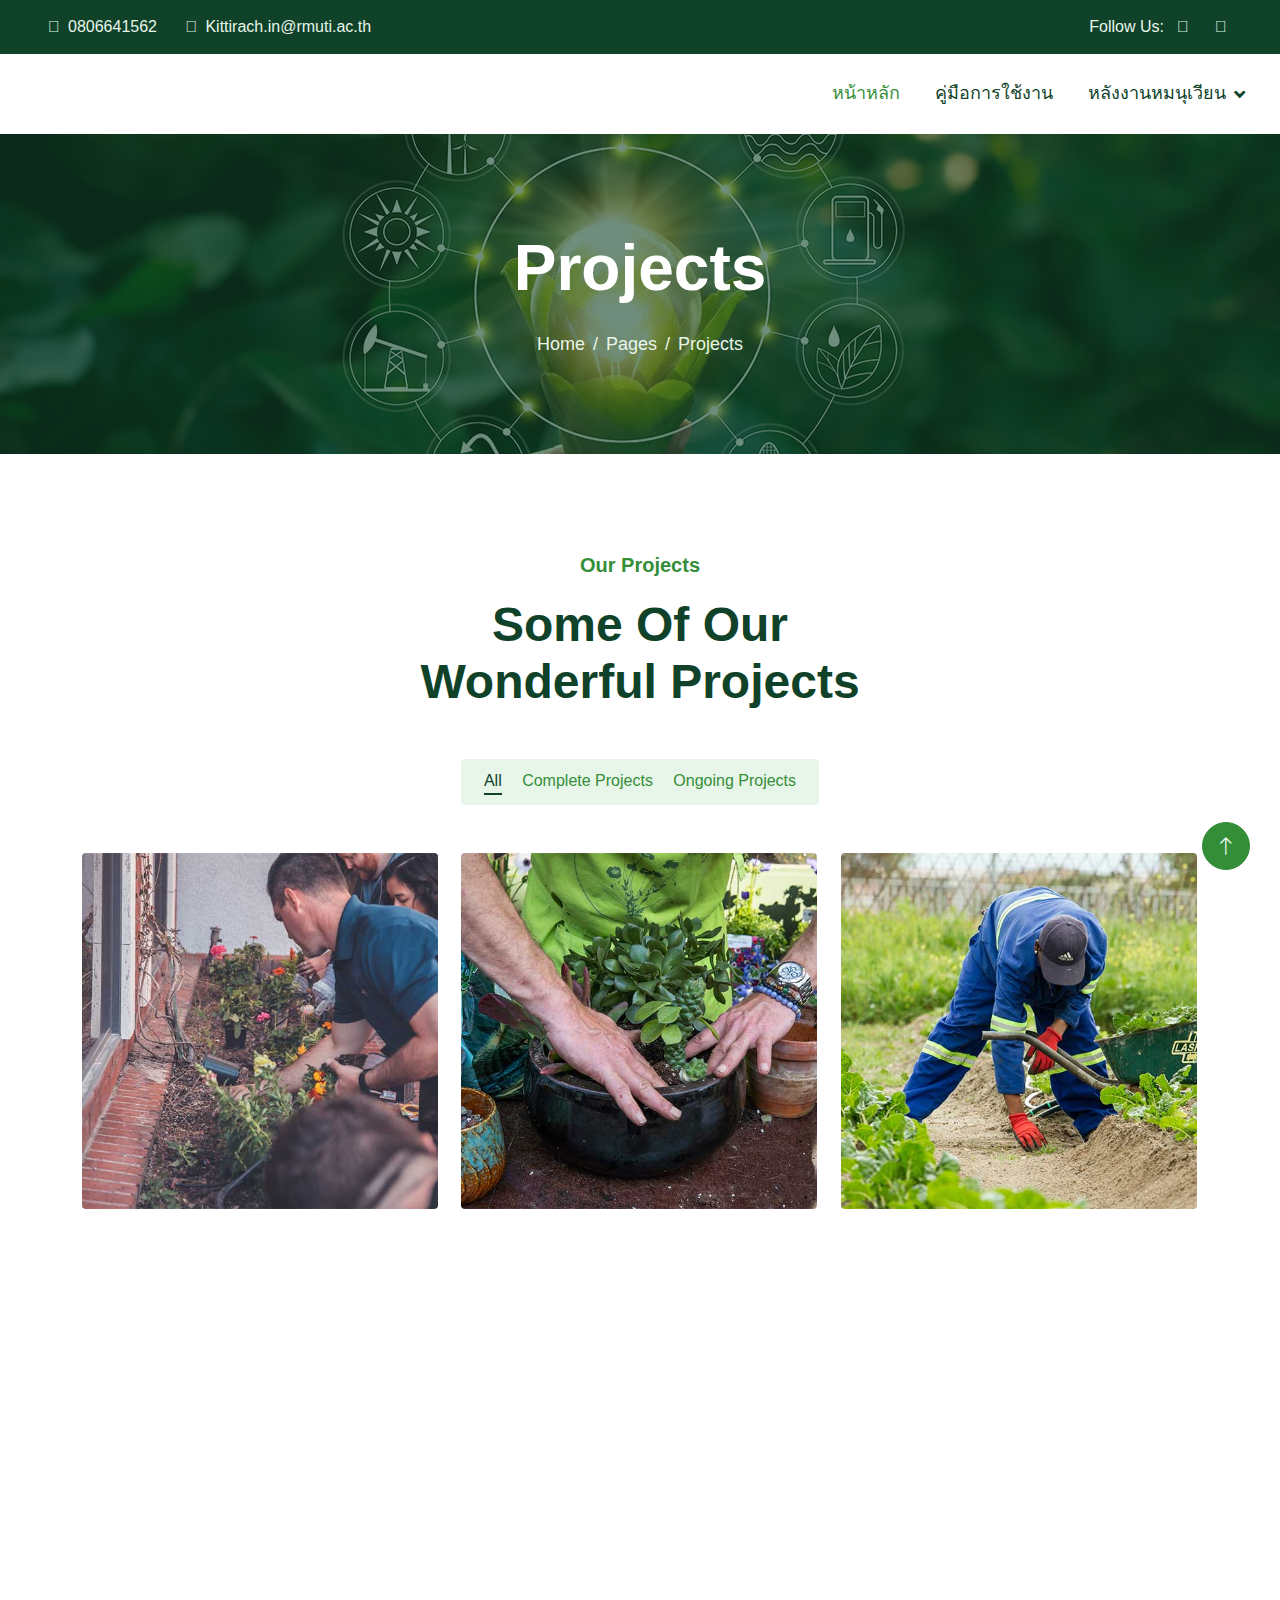
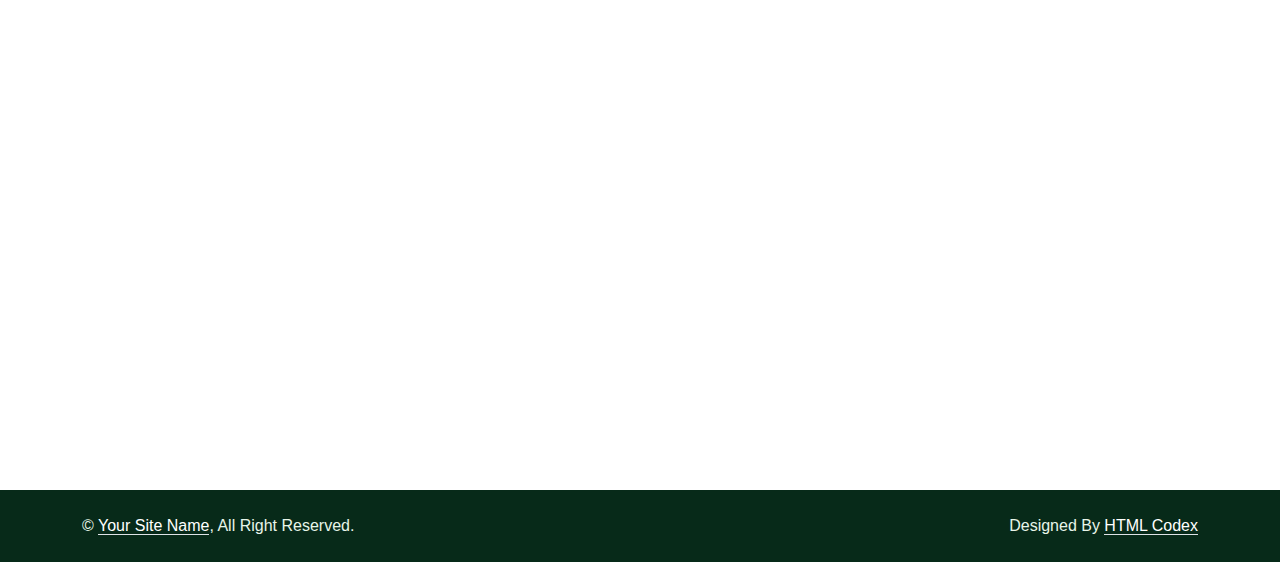
<file: project.html>
<!DOCTYPE html>
<html lang="en">

<head>
    <meta charset="utf-8">
    <title>Gardener - Gardening Website Template</title>
    <meta content="width=device-width, initial-scale=1.0" name="viewport">
    <meta content="" name="keywords">
    <meta content="" name="description">

    <!-- Favicon -->
    <link href="img/favicon.ico" rel="icon">

    <!-- Google Web Fonts -->
    <link rel="preconnect" href="https://fonts.googleapis.com">
    <link rel="preconnect" href="https://fonts.gstatic.com" crossorigin>
    <link href="https://fonts.googleapis.com/css2?family=Jost:wght@500;600;700&family=Open+Sans:wght@400;500&display=swap" rel="stylesheet">  

    <!-- Icon Font Stylesheet -->
    <link href="https://cdnjs.cloudflare.com/ajax/libs/font-awesome/5.10.0/css/all.min.css" rel="stylesheet">
    <link href="https://cdn.jsdelivr.net/npm/bootstrap-icons@1.4.1/font/bootstrap-icons.css" rel="stylesheet">

    <!-- Libraries Stylesheet -->
    <link href="lib/animate/animate.min.css" rel="stylesheet">
    <link href="lib/owlcarousel/assets/owl.carousel.min.css" rel="stylesheet">
    <link href="lib/lightbox/css/lightbox.min.css" rel="stylesheet">

    <!-- Customized Bootstrap Stylesheet -->
    <link href="css/bootstrap.min.css" rel="stylesheet">

    <!-- Template Stylesheet -->
    <link href="css/style.css" rel="stylesheet">
</head>

<body>
    <!-- Spinner Start -->
    <div id="spinner" class="show bg-white position-fixed translate-middle w-100 vh-100 top-50 start-50 d-flex align-items-center justify-content-center">
        <div class="spinner-border text-primary" role="status" style="width: 3rem; height: 3rem;"></div>
    </div>
    <!-- Spinner End -->


  <!-- Topbar Start -->
  <div class="container-fluid bg-dark text-light px-0 py-2">
    <div class="row gx-0 d-none d-lg-flex">
      <div class="col-lg-7 px-5 text-start">
        <div class="h-100 d-inline-flex align-items-center me-4">
          <span class="fa fa-phone-alt me-2"></span>
          <span>0806641562</span>
        </div>
        <div class="h-100 d-inline-flex align-items-center">
          <span class="far fa-envelope me-2"></span>
          <span>Kittirach.in@rmuti.ac.th</span>
        </div>
      </div>
      <div class="col-lg-5 px-5 text-end">
        <div class="h-100 d-inline-flex align-items-center mx-n2">
          <span>Follow Us:</span>
          <a class="btn btn-link text-light" href=""><i class="fab fa-facebook-f"></i></a>
          <a class="btn btn-link text-light" href=""><i class="fab fa-instagram"></i></a>
        </div>
      </div>
    </div>
  </div>
  <!-- Topbar End -->

  <!-- Navbar Start -->
  <nav class="navbar navbar-expand-lg bg-white navbar-light sticky-top p-0">
    <a href="index.html" class="navbar-brand d-flex align-items-center px-4 px-lg-5">
      <h1 class="m-0"></h1>
    </a>
    <button type="button" class="navbar-toggler me-4" data-bs-toggle="collapse" data-bs-target="#navbarCollapse">
      <span class="navbar-toggler-icon"></span>
    </button>
    <div class="collapse navbar-collapse" id="navbarCollapse">
      <div class="navbar-nav ms-auto p-4 p-lg-0">
        <a href="index.html" class="nav-item nav-link active">หน้าหลัก</a>
        <a href="about.html" class="nav-item nav-link">คู่มือการใช้งาน</a>
        <div class="nav-item dropdown">
          <a href="#" class="nav-link dropdown-toggle" data-bs-toggle="dropdown">หลังงานหมนุเวียน</a>
          <div class="dropdown-menu bg-light m-0">
            <a href="feature.html" class="dropdown-item">พลังงานน้ำ</a>
            <a href="quote.html" class="dropdown-item">พลังงานลม</a>
            <a href="team.html" class="dropdown-item">พลังงานแสงอาทิตย์</a>
            <a href="testimonial.html" class="dropdown-item">พลังงานความร้อนใต้พิภพ</a>
            <a href="404.html" class="dropdown-item">พลังงานชีวมวล</a>
          </div>
        </div>
      </div>
    </div>
  </nav>
  <!-- Navbar End -->



    <!-- Page Header Start -->
    <div class="container-fluid page-header py-5 mb-5 wow fadeIn" data-wow-delay="0.1s">
        <div class="container text-center py-5">
            <h1 class="display-3 text-white mb-4 animated slideInDown">Projects</h1>
            <nav aria-label="breadcrumb animated slideInDown">
                <ol class="breadcrumb justify-content-center mb-0">
                    <li class="breadcrumb-item"><a href="#">Home</a></li>
                    <li class="breadcrumb-item"><a href="#">Pages</a></li>
                    <li class="breadcrumb-item active" aria-current="page">Projects</li>
                </ol>
            </nav>
        </div>
    </div>
    <!-- Page Header End -->


    <!-- Projects Start -->
    <div class="container-xxl py-5">
        <div class="container">
            <div class="text-center mx-auto wow fadeInUp" data-wow-delay="0.1s" style="max-width: 500px;">
                <p class="fs-5 fw-bold text-primary">Our Projects</p>
                <h1 class="display-5 mb-5">Some Of Our Wonderful Projects</h1>
            </div>
            <div class="row wow fadeInUp" data-wow-delay="0.3s">
                <div class="col-12 text-center">
                    <ul class="list-inline rounded mb-5" id="portfolio-flters">
                        <li class="mx-2 active" data-filter="*">All</li>
                        <li class="mx-2" data-filter=".first">Complete Projects</li>
                        <li class="mx-2" data-filter=".second">Ongoing Projects</li>
                    </ul>
                </div>
            </div>
            <div class="row g-4 portfolio-container">
                <div class="col-lg-4 col-md-6 portfolio-item first wow fadeInUp" data-wow-delay="0.1s">
                    <div class="portfolio-inner rounded">
                        <img class="img-fluid" src="img/service-1.jpg" alt="">
                        <div class="portfolio-text">
                            <h4 class="text-white mb-4">Landscaping</h4>
                            <div class="d-flex">
                                <a class="btn btn-lg-square rounded-circle mx-2" href="img/service-1.jpg" data-lightbox="portfolio"><i class="fa fa-eye"></i></a>
                                <a class="btn btn-lg-square rounded-circle mx-2" href=""><i class="fa fa-link"></i></a>
                            </div>
                        </div>
                    </div>
                </div>
                <div class="col-lg-4 col-md-6 portfolio-item second wow fadeInUp" data-wow-delay="0.3s">
                    <div class="portfolio-inner rounded">
                        <img class="img-fluid" src="img/service-2.jpg" alt="">
                        <div class="portfolio-text">
                            <h4 class="text-white mb-4">Pruning plants</h4>
                            <div class="d-flex">
                                <a class="btn btn-lg-square rounded-circle mx-2" href="img/service-2.jpg" data-lightbox="portfolio"><i class="fa fa-eye"></i></a>
                                <a class="btn btn-lg-square rounded-circle mx-2" href=""><i class="fa fa-link"></i></a>
                            </div>
                        </div>
                    </div>
                </div>
                <div class="col-lg-4 col-md-6 portfolio-item first wow fadeInUp" data-wow-delay="0.5s">
                    <div class="portfolio-inner rounded">
                        <img class="img-fluid" src="img/service-3.jpg" alt="">
                        <div class="portfolio-text">
                            <h4 class="text-white mb-4">Irrigation & Drainage</h4>
                            <div class="d-flex">
                                <a class="btn btn-lg-square rounded-circle mx-2" href="img/service-3.jpg" data-lightbox="portfolio"><i class="fa fa-eye"></i></a>
                                <a class="btn btn-lg-square rounded-circle mx-2" href=""><i class="fa fa-link"></i></a>
                            </div>
                        </div>
                    </div>
                </div>
                <div class="col-lg-4 col-md-6 portfolio-item second wow fadeInUp" data-wow-delay="0.1s">
                    <div class="portfolio-inner rounded">
                        <img class="img-fluid" src="img/service-4.jpg" alt="">
                        <div class="portfolio-text">
                            <h4 class="text-white mb-4">Garden Maintenance</h4>
                            <div class="d-flex">
                                <a class="btn btn-lg-square rounded-circle mx-2" href="img/service-4.jpg" data-lightbox="portfolio"><i class="fa fa-eye"></i></a>
                                <a class="btn btn-lg-square rounded-circle mx-2" href=""><i class="fa fa-link"></i></a>
                            </div>
                        </div>
                    </div>
                </div>
                <div class="col-lg-4 col-md-6 portfolio-item first wow fadeInUp" data-wow-delay="0.3s">
                    <div class="portfolio-inner rounded">
                        <img class="img-fluid" src="img/service-5.jpg" alt="">
                        <div class="portfolio-text">
                            <h4 class="text-white mb-4">Green Technology</h4>
                            <div class="d-flex">
                                <a class="btn btn-lg-square rounded-circle mx-2" href="img/service-5.jpg" data-lightbox="portfolio"><i class="fa fa-eye"></i></a>
                                <a class="btn btn-lg-square rounded-circle mx-2" href=""><i class="fa fa-link"></i></a>
                            </div>
                        </div>
                    </div>
                </div>
                <div class="col-lg-4 col-md-6 portfolio-item second wow fadeInUp" data-wow-delay="0.5s">
                    <div class="portfolio-inner rounded">
                        <img class="img-fluid" src="img/service-6.jpg" alt="">
                        <div class="portfolio-text">
                            <h4 class="text-white mb-4">Urban Gardening</h4>
                            <div class="d-flex">
                                <a class="btn btn-lg-square rounded-circle mx-2" href="img/service-6.jpg" data-lightbox="portfolio"><i class="fa fa-eye"></i></a>
                                <a class="btn btn-lg-square rounded-circle mx-2" href=""><i class="fa fa-link"></i></a>
                            </div>
                        </div>
                    </div>
                </div>
            </div>
        </div>
    </div>
    <!-- Projects End -->


    <!-- Footer Start -->
    <div class="container-fluid bg-dark text-light footer mt-5 py-5 wow fadeIn" data-wow-delay="0.1s">
        <div class="container py-5">
            <div class="row g-5">
                <div class="col-lg-3 col-md-6">
                    <h4 class="text-white mb-4">Our Office</h4>
                    <p class="mb-2"><i class="fa fa-map-marker-alt me-3"></i>123 Street, New York, USA</p>
                    <p class="mb-2"><i class="fa fa-phone-alt me-3"></i>+012 345 67890</p>
                    <p class="mb-2"><i class="fa fa-envelope me-3"></i>info@example.com</p>
                    <div class="d-flex pt-2">
                        <a class="btn btn-square btn-outline-light rounded-circle me-2" href=""><i class="fab fa-twitter"></i></a>
                        <a class="btn btn-square btn-outline-light rounded-circle me-2" href=""><i class="fab fa-facebook-f"></i></a>
                        <a class="btn btn-square btn-outline-light rounded-circle me-2" href=""><i class="fab fa-youtube"></i></a>
                        <a class="btn btn-square btn-outline-light rounded-circle me-2" href=""><i class="fab fa-linkedin-in"></i></a>
                    </div>
                </div>
                <div class="col-lg-3 col-md-6">
                    <h4 class="text-white mb-4">Services</h4>
                    <a class="btn btn-link" href="">Landscaping</a>
                    <a class="btn btn-link" href="">Pruning plants</a>
                    <a class="btn btn-link" href="">Urban Gardening</a>
                    <a class="btn btn-link" href="">Garden Maintenance</a>
                    <a class="btn btn-link" href="">Green Technology</a>
                </div>
                <div class="col-lg-3 col-md-6">
                    <h4 class="text-white mb-4">Quick Links</h4>
                    <a class="btn btn-link" href="">About Us</a>
                    <a class="btn btn-link" href="">Contact Us</a>
                    <a class="btn btn-link" href="">Our Services</a>
                    <a class="btn btn-link" href="">Terms & Condition</a>
                    <a class="btn btn-link" href="">Support</a>
                </div>
                <div class="col-lg-3 col-md-6">
                    <h4 class="text-white mb-4">Newsletter</h4>
                    <p>Dolor amet sit justo amet elitr clita ipsum elitr est.</p>
                    <div class="position-relative w-100">
                        <input class="form-control bg-light border-light w-100 py-3 ps-4 pe-5" type="text" placeholder="Your email">
                        <button type="button" class="btn btn-primary py-2 position-absolute top-0 end-0 mt-2 me-2">SignUp</button>
                    </div>
                </div>
            </div>
        </div>
    </div>
    <!-- Footer End -->


    <!-- Copyright Start -->
    <div class="container-fluid copyright py-4">
        <div class="container">
            <div class="row">
                <div class="col-md-6 text-center text-md-start mb-3 mb-md-0">
                    &copy; <a class="border-bottom" href="#">Your Site Name</a>, All Right Reserved.
                </div>
                <div class="col-md-6 text-center text-md-end">
                    <!--/*** This template is free as long as you keep the footer author’s credit link/attribution link/backlink. If you'd like to use the template without the footer author’s credit link/attribution link/backlink, you can purchase the Credit Removal License from "https://htmlcodex.com/credit-removal". Thank you for your support. ***/-->
                    Designed By <a class="border-bottom" href="https://htmlcodex.com">HTML Codex</a>
                </div>
            </div>
        </div>
    </div>
    <!-- Copyright End -->


    <!-- Back to Top -->
    <a href="#" class="btn btn-lg btn-primary btn-lg-square rounded-circle back-to-top"><i class="bi bi-arrow-up"></i></a>


    <!-- JavaScript Libraries -->
    <script src="https://code.jquery.com/jquery-3.4.1.min.js"></script>
    <script src="https://cdn.jsdelivr.net/npm/bootstrap@5.0.0/dist/js/bootstrap.bundle.min.js"></script>
    <script src="lib/wow/wow.min.js"></script>
    <script src="lib/easing/easing.min.js"></script>
    <script src="lib/waypoints/waypoints.min.js"></script>
    <script src="lib/owlcarousel/owl.carousel.min.js"></script>
    <script src="lib/counterup/counterup.min.js"></script>
    <script src="lib/parallax/parallax.min.js"></script>
    <script src="lib/isotope/isotope.pkgd.min.js"></script>
    <script src="lib/lightbox/js/lightbox.min.js"></script>

    <!-- Template Javascript -->
    <script src="js/main.js"></script>
</body>

</html>
</file>
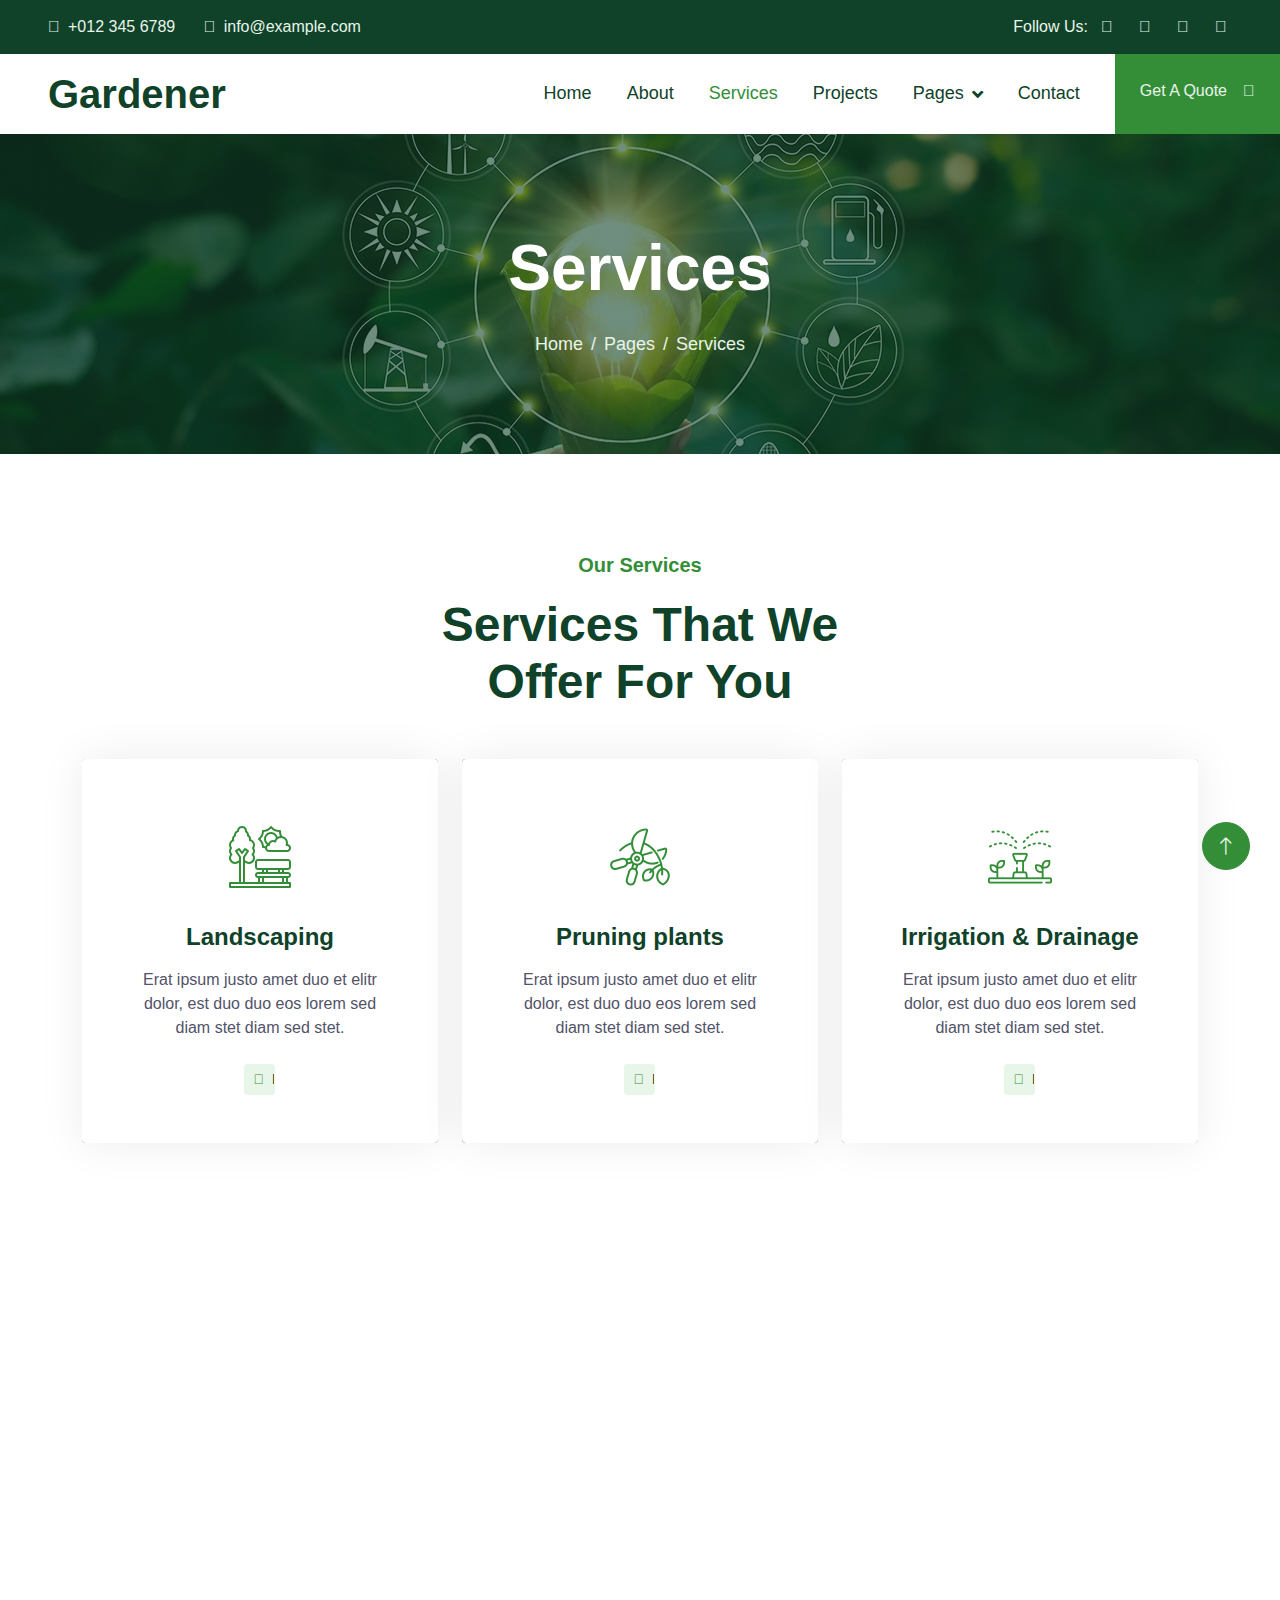
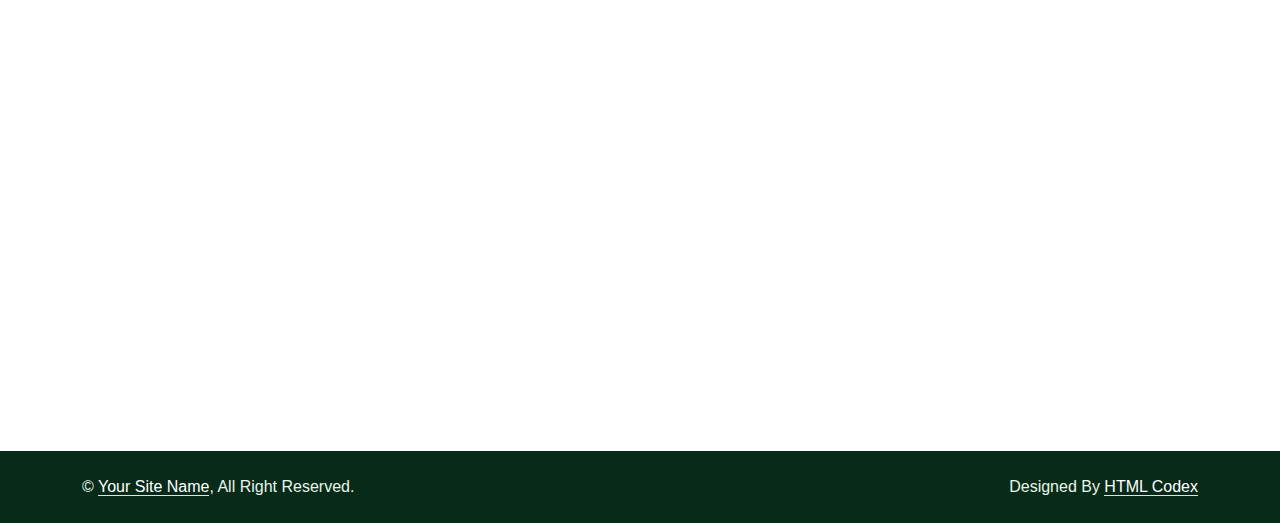
<file: service.html>
<!DOCTYPE html>
<html lang="en">

<head>
    <meta charset="utf-8">
    <title>Gardener - Gardening Website Template</title>
    <meta content="width=device-width, initial-scale=1.0" name="viewport">
    <meta content="" name="keywords">
    <meta content="" name="description">

    <!-- Favicon -->
    <link href="img/favicon.ico" rel="icon">

    <!-- Google Web Fonts -->
    <link rel="preconnect" href="https://fonts.googleapis.com">
    <link rel="preconnect" href="https://fonts.gstatic.com" crossorigin>
    <link href="https://fonts.googleapis.com/css2?family=Jost:wght@500;600;700&family=Open+Sans:wght@400;500&display=swap" rel="stylesheet">  

    <!-- Icon Font Stylesheet -->
    <link href="https://cdnjs.cloudflare.com/ajax/libs/font-awesome/5.10.0/css/all.min.css" rel="stylesheet">
    <link href="https://cdn.jsdelivr.net/npm/bootstrap-icons@1.4.1/font/bootstrap-icons.css" rel="stylesheet">

    <!-- Libraries Stylesheet -->
    <link href="lib/animate/animate.min.css" rel="stylesheet">
    <link href="lib/owlcarousel/assets/owl.carousel.min.css" rel="stylesheet">
    <link href="lib/lightbox/css/lightbox.min.css" rel="stylesheet">

    <!-- Customized Bootstrap Stylesheet -->
    <link href="css/bootstrap.min.css" rel="stylesheet">

    <!-- Template Stylesheet -->
    <link href="css/style.css" rel="stylesheet">
</head>

<body>
    <!-- Spinner Start -->
    <div id="spinner" class="show bg-white position-fixed translate-middle w-100 vh-100 top-50 start-50 d-flex align-items-center justify-content-center">
        <div class="spinner-border text-primary" role="status" style="width: 3rem; height: 3rem;"></div>
    </div>
    <!-- Spinner End -->


    <!-- Topbar Start -->
    <div class="container-fluid bg-dark text-light px-0 py-2">
        <div class="row gx-0 d-none d-lg-flex">
            <div class="col-lg-7 px-5 text-start">
                <div class="h-100 d-inline-flex align-items-center me-4">
                    <span class="fa fa-phone-alt me-2"></span>
                    <span>+012 345 6789</span>
                </div>
                <div class="h-100 d-inline-flex align-items-center">
                    <span class="far fa-envelope me-2"></span>
                    <span>info@example.com</span>
                </div>
            </div>
            <div class="col-lg-5 px-5 text-end">
                <div class="h-100 d-inline-flex align-items-center mx-n2">
                    <span>Follow Us:</span>
                    <a class="btn btn-link text-light" href=""><i class="fab fa-facebook-f"></i></a>
                    <a class="btn btn-link text-light" href=""><i class="fab fa-twitter"></i></a>
                    <a class="btn btn-link text-light" href=""><i class="fab fa-linkedin-in"></i></a>
                    <a class="btn btn-link text-light" href=""><i class="fab fa-instagram"></i></a>
                </div>
            </div>
        </div>
    </div>
    <!-- Topbar End -->


    <!-- Navbar Start -->
    <nav class="navbar navbar-expand-lg bg-white navbar-light sticky-top p-0">
        <a href="index.html" class="navbar-brand d-flex align-items-center px-4 px-lg-5">
            <h1 class="m-0">Gardener</h1>
        </a>
        <button type="button" class="navbar-toggler me-4" data-bs-toggle="collapse" data-bs-target="#navbarCollapse">
            <span class="navbar-toggler-icon"></span>
        </button>
        <div class="collapse navbar-collapse" id="navbarCollapse">
            <div class="navbar-nav ms-auto p-4 p-lg-0">
                <a href="index.html" class="nav-item nav-link">Home</a>
                <a href="about.html" class="nav-item nav-link">About</a>
                <a href="service.html" class="nav-item nav-link active">Services</a>
                <a href="project.html" class="nav-item nav-link">Projects</a>
                <div class="nav-item dropdown">
                    <a href="#" class="nav-link dropdown-toggle" data-bs-toggle="dropdown">Pages</a>
                    <div class="dropdown-menu bg-light m-0">
                        <a href="feature.html" class="dropdown-item">Features</a>
                        <a href="quote.html" class="dropdown-item">Free Quote</a>
                        <a href="team.html" class="dropdown-item">Our Team</a>
                        <a href="testimonial.html" class="dropdown-item">Testimonial</a>
                        <a href="404.html" class="dropdown-item">404 Page</a>
                    </div>
                </div>
                <a href="contact.html" class="nav-item nav-link">Contact</a>
            </div>
            <a href="" class="btn btn-primary py-4 px-lg-4 rounded-0 d-none d-lg-block">Get A Quote<i class="fa fa-arrow-right ms-3"></i></a>
        </div>
    </nav>
    <!-- Navbar End -->


    <!-- Page Header Start -->
    <div class="container-fluid page-header py-5 mb-5 wow fadeIn" data-wow-delay="0.1s">
        <div class="container text-center py-5">
            <h1 class="display-3 text-white mb-4 animated slideInDown">Services</h1>
            <nav aria-label="breadcrumb animated slideInDown">
                <ol class="breadcrumb justify-content-center mb-0">
                    <li class="breadcrumb-item"><a href="#">Home</a></li>
                    <li class="breadcrumb-item"><a href="#">Pages</a></li>
                    <li class="breadcrumb-item active" aria-current="page">Services</li>
                </ol>
            </nav>
        </div>
    </div>
    <!-- Page Header End -->


    <!-- Service Start -->
    <div class="container-xxl py-5">
        <div class="container">
            <div class="text-center mx-auto wow fadeInUp" data-wow-delay="0.1s" style="max-width: 500px;">
                <p class="fs-5 fw-bold text-primary">Our Services</p>
                <h1 class="display-5 mb-5">Services That We Offer For You</h1>
            </div>
            <div class="row g-4">
                <div class="col-lg-4 col-md-6 wow fadeInUp" data-wow-delay="0.1s">
                    <div class="service-item rounded d-flex h-100">
                        <div class="service-img rounded">
                            <img class="img-fluid" src="img/service-1.jpg" alt="">
                        </div>
                        <div class="service-text rounded p-5">
                            <div class="btn-square rounded-circle mx-auto mb-3">
                                <img class="img-fluid" src="img/icon/icon-3.png" alt="Icon">
                            </div>
                            <h4 class="mb-3">Landscaping</h4>
                            <p class="mb-4">Erat ipsum justo amet duo et elitr dolor, est duo duo eos lorem sed diam stet diam sed stet.</p>
                            <a class="btn btn-sm" href=""><i class="fa fa-plus text-primary me-2"></i>Read More</a>
                        </div>
                    </div>
                </div>
                <div class="col-lg-4 col-md-6 wow fadeInUp" data-wow-delay="0.3s">
                    <div class="service-item rounded d-flex h-100">
                        <div class="service-img rounded">
                            <img class="img-fluid" src="img/service-2.jpg" alt="">
                        </div>
                        <div class="service-text rounded p-5">
                            <div class="btn-square rounded-circle mx-auto mb-3">
                                <img class="img-fluid" src="img/icon/icon-6.png" alt="Icon">
                            </div>
                            <h4 class="mb-3">Pruning plants</h4>
                            <p class="mb-4">Erat ipsum justo amet duo et elitr dolor, est duo duo eos lorem sed diam stet diam sed stet.</p>
                            <a class="btn btn-sm" href=""><i class="fa fa-plus text-primary me-2"></i>Read More</a>
                        </div>
                    </div>
                </div>
                <div class="col-lg-4 col-md-6 wow fadeInUp" data-wow-delay="0.5s">
                    <div class="service-item rounded d-flex h-100">
                        <div class="service-img rounded">
                            <img class="img-fluid" src="img/service-3.jpg" alt="">
                        </div>
                        <div class="service-text rounded p-5">
                            <div class="btn-square rounded-circle mx-auto mb-3">
                                <img class="img-fluid" src="img/icon/icon-5.png" alt="Icon">
                            </div>
                            <h4 class="mb-3">Irrigation & Drainage</h4>
                            <p class="mb-4">Erat ipsum justo amet duo et elitr dolor, est duo duo eos lorem sed diam stet diam sed stet.</p>
                            <a class="btn btn-sm" href=""><i class="fa fa-plus text-primary me-2"></i>Read More</a>
                        </div>
                    </div>
                </div>
                <div class="col-lg-4 col-md-6 wow fadeInUp" data-wow-delay="0.1s">
                    <div class="service-item rounded d-flex h-100">
                        <div class="service-img rounded">
                            <img class="img-fluid" src="img/service-4.jpg" alt="">
                        </div>
                        <div class="service-text rounded p-5">
                            <div class="btn-square rounded-circle mx-auto mb-3">
                                <img class="img-fluid" src="img/icon/icon-4.png" alt="Icon">
                            </div>
                            <h4 class="mb-3">Garden Maintenance </h4>
                            <p class="mb-4">Erat ipsum justo amet duo et elitr dolor, est duo duo eos lorem sed diam stet diam sed stet.</p>
                            <a class="btn btn-sm" href=""><i class="fa fa-plus text-primary me-2"></i>Read More</a>
                        </div>
                    </div>
                </div>
                <div class="col-lg-4 col-md-6 wow fadeInUp" data-wow-delay="0.3s">
                    <div class="service-item rounded d-flex h-100">
                        <div class="service-img rounded">
                            <img class="img-fluid" src="img/service-5.jpg" alt="">
                        </div>
                        <div class="service-text rounded p-5">
                            <div class="btn-square rounded-circle mx-auto mb-3">
                                <img class="img-fluid" src="img/icon/icon-8.png" alt="Icon">
                            </div>
                            <h4 class="mb-3">Green Technology</h4>
                            <p class="mb-4">Erat ipsum justo amet duo et elitr dolor, est duo duo eos lorem sed diam stet diam sed stet.</p>
                            <a class="btn btn-sm" href=""><i class="fa fa-plus text-primary me-2"></i>Read More</a>
                        </div>
                    </div>
                </div>
                <div class="col-lg-4 col-md-6 wow fadeInUp" data-wow-delay="0.5s">
                    <div class="service-item rounded d-flex h-100">
                        <div class="service-img rounded">
                            <img class="img-fluid" src="img/service-6.jpg" alt="">
                        </div>
                        <div class="service-text rounded p-5">
                            <div class="btn-square rounded-circle mx-auto mb-3">
                                <img class="img-fluid" src="img/icon/icon-2.png" alt="Icon">
                            </div>
                            <h4 class="mb-3">Urban Gardening</h4>
                            <p class="mb-4">Erat ipsum justo amet duo et elitr dolor, est duo duo eos lorem sed diam stet diam sed stet.</p>
                            <a class="btn btn-sm" href=""><i class="fa fa-plus text-primary me-2"></i>Read More</a>
                        </div>
                    </div>
                </div>
            </div>
        </div>
    </div>
    <!-- Service End -->


    <!-- Footer Start -->
    <div class="container-fluid bg-dark text-light footer mt-5 py-5 wow fadeIn" data-wow-delay="0.1s">
        <div class="container py-5">
            <div class="row g-5">
                <div class="col-lg-3 col-md-6">
                    <h4 class="text-white mb-4">Our Office</h4>
                    <p class="mb-2"><i class="fa fa-map-marker-alt me-3"></i>123 Street, New York, USA</p>
                    <p class="mb-2"><i class="fa fa-phone-alt me-3"></i>+012 345 67890</p>
                    <p class="mb-2"><i class="fa fa-envelope me-3"></i>info@example.com</p>
                    <div class="d-flex pt-2">
                        <a class="btn btn-square btn-outline-light rounded-circle me-2" href=""><i class="fab fa-twitter"></i></a>
                        <a class="btn btn-square btn-outline-light rounded-circle me-2" href=""><i class="fab fa-facebook-f"></i></a>
                        <a class="btn btn-square btn-outline-light rounded-circle me-2" href=""><i class="fab fa-youtube"></i></a>
                        <a class="btn btn-square btn-outline-light rounded-circle me-2" href=""><i class="fab fa-linkedin-in"></i></a>
                    </div>
                </div>
                <div class="col-lg-3 col-md-6">
                    <h4 class="text-white mb-4">Services</h4>
                    <a class="btn btn-link" href="">Landscaping</a>
                    <a class="btn btn-link" href="">Pruning plants</a>
                    <a class="btn btn-link" href="">Urban Gardening</a>
                    <a class="btn btn-link" href="">Garden Maintenance</a>
                    <a class="btn btn-link" href="">Green Technology</a>
                </div>
                <div class="col-lg-3 col-md-6">
                    <h4 class="text-white mb-4">Quick Links</h4>
                    <a class="btn btn-link" href="">About Us</a>
                    <a class="btn btn-link" href="">Contact Us</a>
                    <a class="btn btn-link" href="">Our Services</a>
                    <a class="btn btn-link" href="">Terms & Condition</a>
                    <a class="btn btn-link" href="">Support</a>
                </div>
                <div class="col-lg-3 col-md-6">
                    <h4 class="text-white mb-4">Newsletter</h4>
                    <p>Dolor amet sit justo amet elitr clita ipsum elitr est.</p>
                    <div class="position-relative w-100">
                        <input class="form-control bg-light border-light w-100 py-3 ps-4 pe-5" type="text" placeholder="Your email">
                        <button type="button" class="btn btn-primary py-2 position-absolute top-0 end-0 mt-2 me-2">SignUp</button>
                    </div>
                </div>
            </div>
        </div>
    </div>
    <!-- Footer End -->


    <!-- Copyright Start -->
    <div class="container-fluid copyright py-4">
        <div class="container">
            <div class="row">
                <div class="col-md-6 text-center text-md-start mb-3 mb-md-0">
                    &copy; <a class="border-bottom" href="#">Your Site Name</a>, All Right Reserved.
                </div>
                <div class="col-md-6 text-center text-md-end">
                    <!--/*** This template is free as long as you keep the footer author’s credit link/attribution link/backlink. If you'd like to use the template without the footer author’s credit link/attribution link/backlink, you can purchase the Credit Removal License from "https://htmlcodex.com/credit-removal". Thank you for your support. ***/-->
                    Designed By <a class="border-bottom" href="https://htmlcodex.com">HTML Codex</a>
                </div>
            </div>
        </div>
    </div>
    <!-- Copyright End -->


    <!-- Back to Top -->
    <a href="#" class="btn btn-lg btn-primary btn-lg-square rounded-circle back-to-top"><i class="bi bi-arrow-up"></i></a>


    <!-- JavaScript Libraries -->
    <script src="https://code.jquery.com/jquery-3.4.1.min.js"></script>
    <script src="https://cdn.jsdelivr.net/npm/bootstrap@5.0.0/dist/js/bootstrap.bundle.min.js"></script>
    <script src="lib/wow/wow.min.js"></script>
    <script src="lib/easing/easing.min.js"></script>
    <script src="lib/waypoints/waypoints.min.js"></script>
    <script src="lib/owlcarousel/owl.carousel.min.js"></script>
    <script src="lib/counterup/counterup.min.js"></script>
    <script src="lib/parallax/parallax.min.js"></script>
    <script src="lib/isotope/isotope.pkgd.min.js"></script>
    <script src="lib/lightbox/js/lightbox.min.js"></script>

    <!-- Template Javascript -->
    <script src="js/main.js"></script>
</body>

</html>
</file>
<file: css/style.css>
/********** Template CSS **********/
:root {
    --primary: #348E38;
    --secondary: #525368;
    --light: #E8F5E9;
    --dark: #0F4229;
}

.back-to-top {
    position: fixed;
    display: none;
    right: 30px;
    bottom: 30px;
    z-index: 99;
}

h1,
.h1,
h2,
.h2,
.fw-bold {
    font-weight: 700 !important;
}

h3,
.h3,
h4,
.h4,
.fw-medium {
    font-weight: 600 !important;
}

h5,
.h5,
h6,
.h6,
.fw-semi-bold {
    font-weight: 500 !important;
}


/*** Spinner ***/
#spinner {
    opacity: 0;
    visibility: hidden;
    transition: opacity .5s ease-out, visibility 0s linear .5s;
    z-index: 99999;
}

#spinner.show {
    transition: opacity .5s ease-out, visibility 0s linear 0s;
    visibility: visible;
    opacity: 1;
}


/*** Button ***/
.btn {
    transition: .5s;
    font-weight: 500;
}

.btn-primary,
.btn-outline-primary:hover {
    color: var(--light);
}

.btn-square {
    width: 38px;
    height: 38px;
}

.btn-sm-square {
    width: 32px;
    height: 32px;
}

.btn-lg-square {
    width: 48px;
    height: 48px;
}

.btn-square,
.btn-sm-square,
.btn-lg-square {
    padding: 0;
    display: flex;
    align-items: center;
    justify-content: center;
    font-weight: normal;
}


/*** Navbar ***/
.navbar.sticky-top {
    top: -100px;
    transition: .5s;
}

.navbar .navbar-brand,
.navbar a.btn {
    height: 80px
}

.navbar .navbar-nav .nav-link {
    margin-right: 35px;
    padding: 25px 0;
    color: var(--dark);
    font-size: 18px;
    font-weight: 500;
    outline: none;
}

.navbar .navbar-nav .nav-link:hover,
.navbar .navbar-nav .nav-link.active {
    color: var(--primary);
}

.navbar .dropdown-toggle::after {
    border: none;
    content: "\f107";
    font-family: "Font Awesome 5 Free";
    font-weight: 900;
    vertical-align: middle;
    margin-left: 8px;
}

@media (max-width: 991.98px) {
    .navbar .navbar-nav .nav-link  {
        margin-right: 0;
        padding: 10px 0;
    }

    .navbar .navbar-nav {
        border-top: 1px solid #EEEEEE;
    }
}

@media (min-width: 992px) {
    .navbar .nav-item .dropdown-menu {
        display: block;
        border: none;
        margin-top: 0;
        top: 150%;
        opacity: 0;
        visibility: hidden;
        transition: .5s;
    }

    .navbar .nav-item:hover .dropdown-menu {
        top: 100%;
        visibility: visible;
        transition: .5s;
        opacity: 1;
    }
}


/*** Header ***/
.carousel-caption {
    top: 0;
    left: 0;
    right: 0;
    bottom: 0;
    display: flex;
    align-items: center;
    justify-content: center;
    text-align: center;
    background: rgba(15, 66, 41, .6);
    z-index: 1;
}

.carousel-control-prev,
.carousel-control-next {
    width: 60px;             /* ความกว้างของพื้นที่ปุ่ม */
             /* ความสูงของพื้นที่ปุ่ม */
}

.carousel-control-prev-icon,
.carousel-control-next-icon {
    width: 3rem;
    height: 3rem;
    border-radius: 3rem;
    background-color: var(--primary);
    border: 10px solid var(--primary);
}

@media (max-width: 768px) {
    #header-carousel .carousel-item {
        position: relative;
        min-height: 450px;
    }
    
    #header-carousel .carousel-item img {
        position: absolute;
        width: 100%;
        height: 100%;
        object-fit: cover;
    }
}

.page-header {
    background: linear-gradient(rgba(15, 66, 41, .6), rgba(15, 66, 41, .6)), url(../img/h1\ copy.jpg) center center no-repeat;
    background-size: cover;
}

.page-header .breadcrumb-item+.breadcrumb-item::before {
    color: var(--light);
}

.page-header .breadcrumb-item,
.page-header .breadcrumb-item a {
    font-size: 18px;
    color: var(--light);
}


/*** Top Feature ***/
@media (min-width: 991.98px) {
    .top-feature {
        position: relative;
        margin-top: -80px;
        z-index: 1;
    }
}


/*** Facts & Quote ***/
.facts,
.quote {
    background: rgba(15, 66, 41, .6);
}


/*** Service ***/
.service-item {
    position: relative;
    text-align: center;
}

.service-item .service-img {
    position: absolute;
    width: 100%;
    height: 100%;
    top: 0;
    left: 0;
    overflow: hidden;
    z-index: -1;
}

.service-item .service-img img {
    position: absolute;
    width: 100%;
    height: 100%;
    left: 0;
    object-fit: cover;
    transform: scale(1.2);
    transition: .3s;
    z-index: -1;
}

.service-item:hover .service-img img {
    transform: scale(1);
}

.service-item .service-text {
    background: #FFFFFF;
    box-shadow: 0 0 45px rgba(0, 0, 0, .08);
    transition: .3s;
}

.service-item:hover .service-text {
    background: rgba(15, 66, 41, .6);
}

.service-item .service-text h4,
.service-item .service-text p {
    transition: .3;
}

.service-item:hover .service-text h4 {
    color: #FFFFFF;
}

.service-item:hover .service-text p {
    color: var(--light);
}

.service-item .service-text .btn-square {
    width: 100px;
    height: 100px;
    background: transparent;
    transition: .5s;
}

.service-item:hover .service-text .btn-square {
    background: var(--light);
}

.service-item .service-text .btn {
    width: 31px;
    height: 31px;
    display: inline-flex;
    align-items: center;
    color: var(--dark);
    background: var(--light);
    white-space: nowrap;
    overflow: hidden;
    transition: .3s;
}

.service-item:hover .service-text .btn {
    width: 112px;
}


/*** Project Portfolio ***/
#portfolio-flters {
    display: inline-block;
    background: var(--light);
    padding: 10px 15px;
}

#portfolio-flters li {
    display: inline-block;
    font-weight: 500;
    color: var(--primary);
    cursor: pointer;
    transition: .5s;
    border-bottom: 2px solid transparent;
}

#portfolio-flters li:hover,
#portfolio-flters li.active {
    color: var(--dark);
    border-color: var(--dark);
}

.portfolio-inner {
    position: relative;
    overflow: hidden;
}

.portfolio-inner::before,
.portfolio-inner::after {
    position: absolute;
    content: "";
    width: 0;
    height: 100%;
    top: 0;
    left: 0;
    background: rgba(15, 66, 41, .6);
    transition: .5s;
}

.portfolio-inner::after {
    left: auto;
    right: 0;
}

.portfolio-inner:hover::before,
.portfolio-inner:hover::after {
    width: 50%;
}

.portfolio-inner .portfolio-text {
    position: absolute;
    width: 100%;
    height: 100%;
    top: 0;
    left: 0;
    display: flex;
    flex-direction: column;
    align-items: center;
    justify-content: center;
    transition: .5s;
    z-index: 3;
    opacity: 0;
}

.portfolio-inner:hover .portfolio-text {
    transition-delay: .3s;
    opacity: 1;
}

.portfolio-inner .portfolio-text .btn {
    background: var(--light);
    color: var(--primary);
}

.portfolio-inner .portfolio-text .btn:hover {
    background: var(--primary);
    color: var(--light);
}


/*** Team ***/
.team-item {
    position: relative;
    overflow: hidden;
}

.team-item .team-text {
    position: absolute;
    width: calc(100% - 45px);
    left: -100%;
    bottom: 45px;
    padding: 1.5rem;
    background: #FFFFFF;
    border-radius: 0 4px 4px 0;
    opacity: 0;
    transition: .5s;
}

.team-item:hover .team-text {
    left: 0;
    opacity: 1;
}

.team-item .team-social .btn {
    background: var(--light);
    color: var(--primary);
}

.team-item .team-social .btn:hover {
    background: var(--primary);
    color: var(--light);
}

.team-item .team-img .team-social {
    position: absolute;
    width: 100%;
    height: 100%;
    top: 0;
    left: 0;
    display: flex;
    align-items: center;
    justify-content: center;
    transition: .5s;
    z-index: 3;
    opacity: 0;
}

.team-item:hover .team-img .team-social {
    transition-delay: .3s;
    opacity: 1;
}


/*** Testimonial ***/

.testimonial-carousel .owl-item img {
    width: 100px;
    height: 100px;
}

.testimonial-carousel .owl-nav {
    margin-top: 30px;
    display: flex;
}

.testimonial-carousel .owl-nav .owl-prev,
.testimonial-carousel .owl-nav .owl-next {
    margin-right: 15px;
    width: 45px;
    height: 45px;
    display: flex;
    align-items: center;
    justify-content: center;
    color: var(--primary);
    background: var(--light);
    border-radius: 4px;
    font-size: 22px;
    transition: .5s;
}

.testimonial-carousel .owl-nav .owl-prev:hover,
.testimonial-carousel .owl-nav .owl-next:hover {
    background: var(--primary);
    color: var(--light);
}


/*** Footer ***/
.footer .btn.btn-link {
    display: block;
    margin-bottom: 5px;
    padding: 0;
    text-align: left;
    color: var(--light);
    font-weight: normal;
    text-transform: capitalize;
    transition: .3s;
}

.footer .btn.btn-link::before {
    position: relative;
    content: "\f105";
    font-family: "Font Awesome 5 Free";
    font-weight: 900;
    margin-right: 10px;
}

.footer .btn.btn-link:hover {
    color: var(--primary);
    letter-spacing: 1px;
    box-shadow: none;
}

.copyright {
    color: var(--light);
    background: #072A19;
}

.copyright a {
    color: #FFFFFF;
}

.copyright a:hover {
    color: var(--primary);
}
.audio-overlay-button {
    position: absolute;
    display: inline-block; /* เพิ่ม display เพื่อให้ขนาดคงที่ */
    padding: calc(4px + 0.5vw) calc(8px + 0.5vw);
    border: none;
    background: rgb(188, 244, 208, 1);
    cursor: pointer;
    z-index: 1002!important; 
    transition: background 0.3s, transform 0.2s;
    font-size: 1rem;
    border-radius: 10px;
    box-shadow: 0 2px 4px rgba(18, 10, 10, 0.2);
    font-family: "Jost", sans-serif;
    word-wrap: break-word;
    text-align: center;
    white-space: nowrap;
    overflow: hidden;
}
    
  .audio-overlay-button:hover {
    background: #348e38;
    color: #fff;
    transform: scale(1.05);
  }
    
  .audio-overlay-button:active {
    transform: scale(1);
  }
  * {
    font-family: 'Itim', sans-serif !important;
}
</file>
